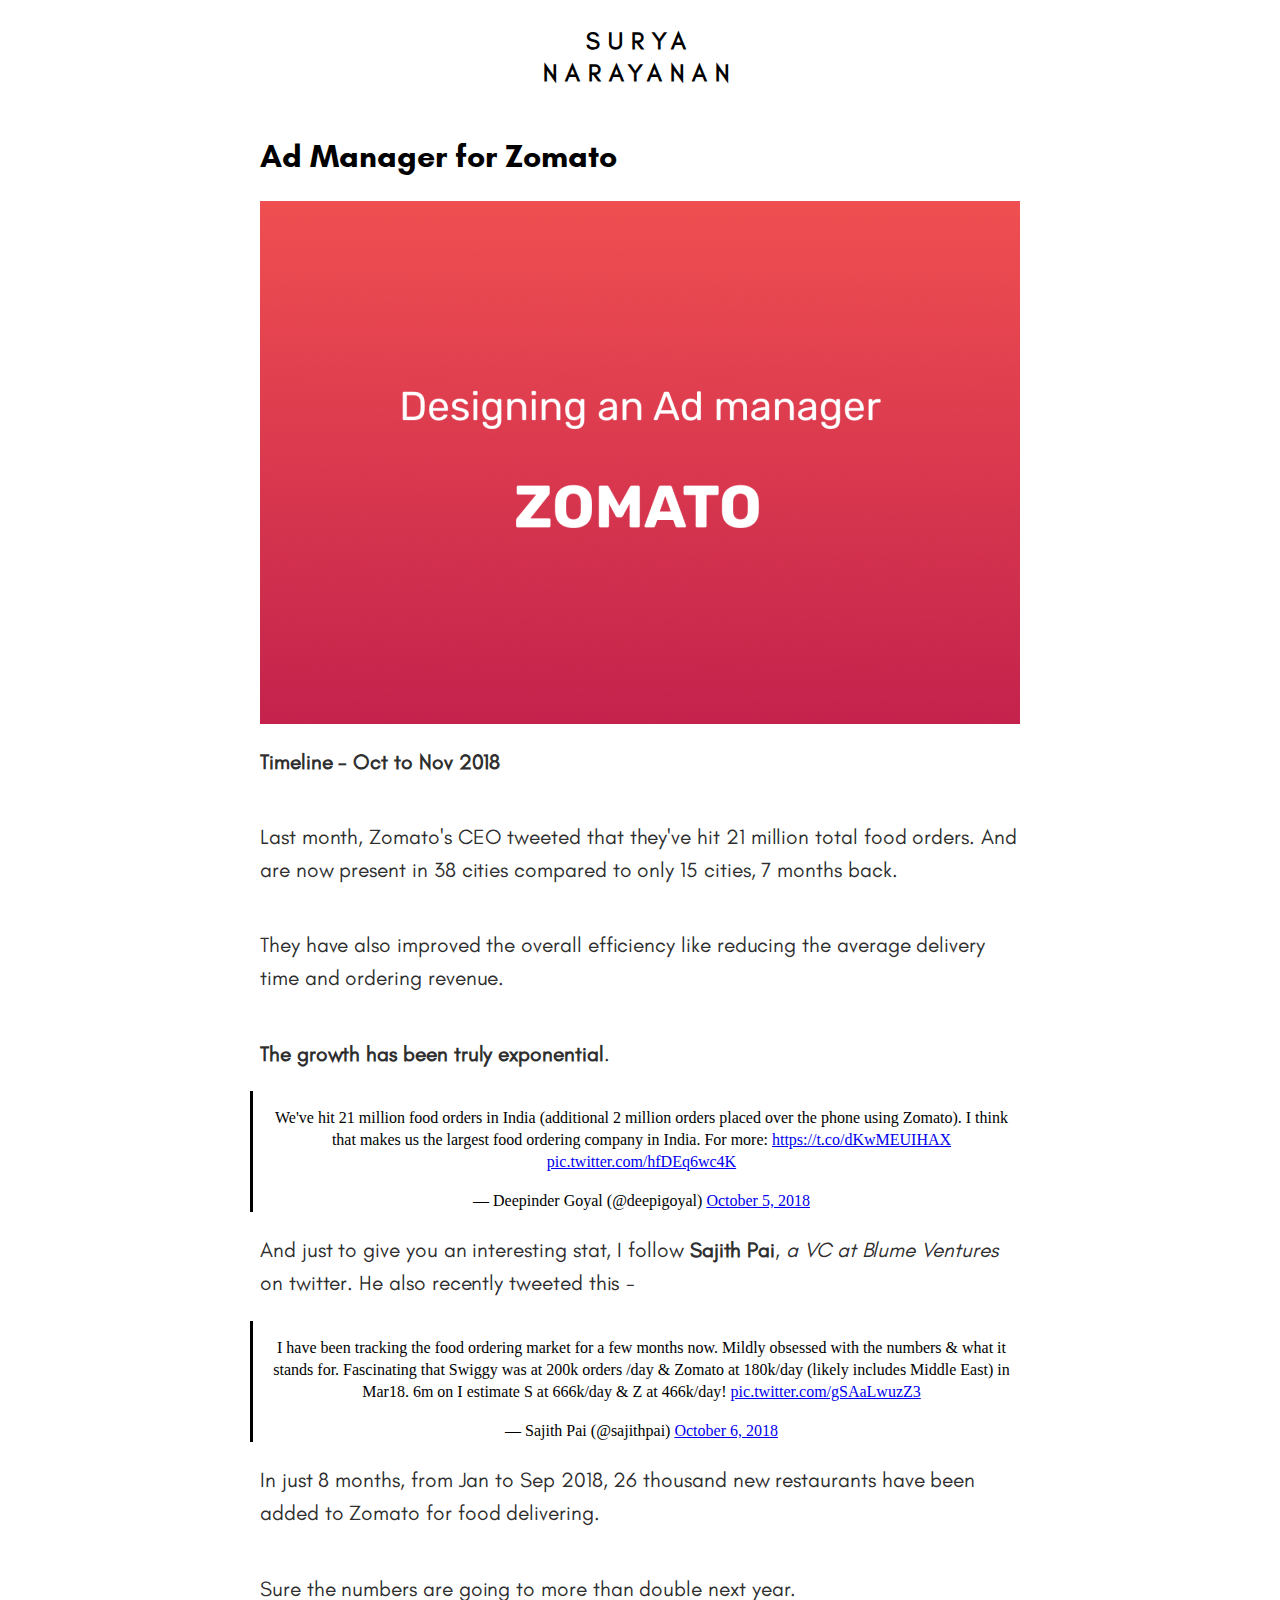
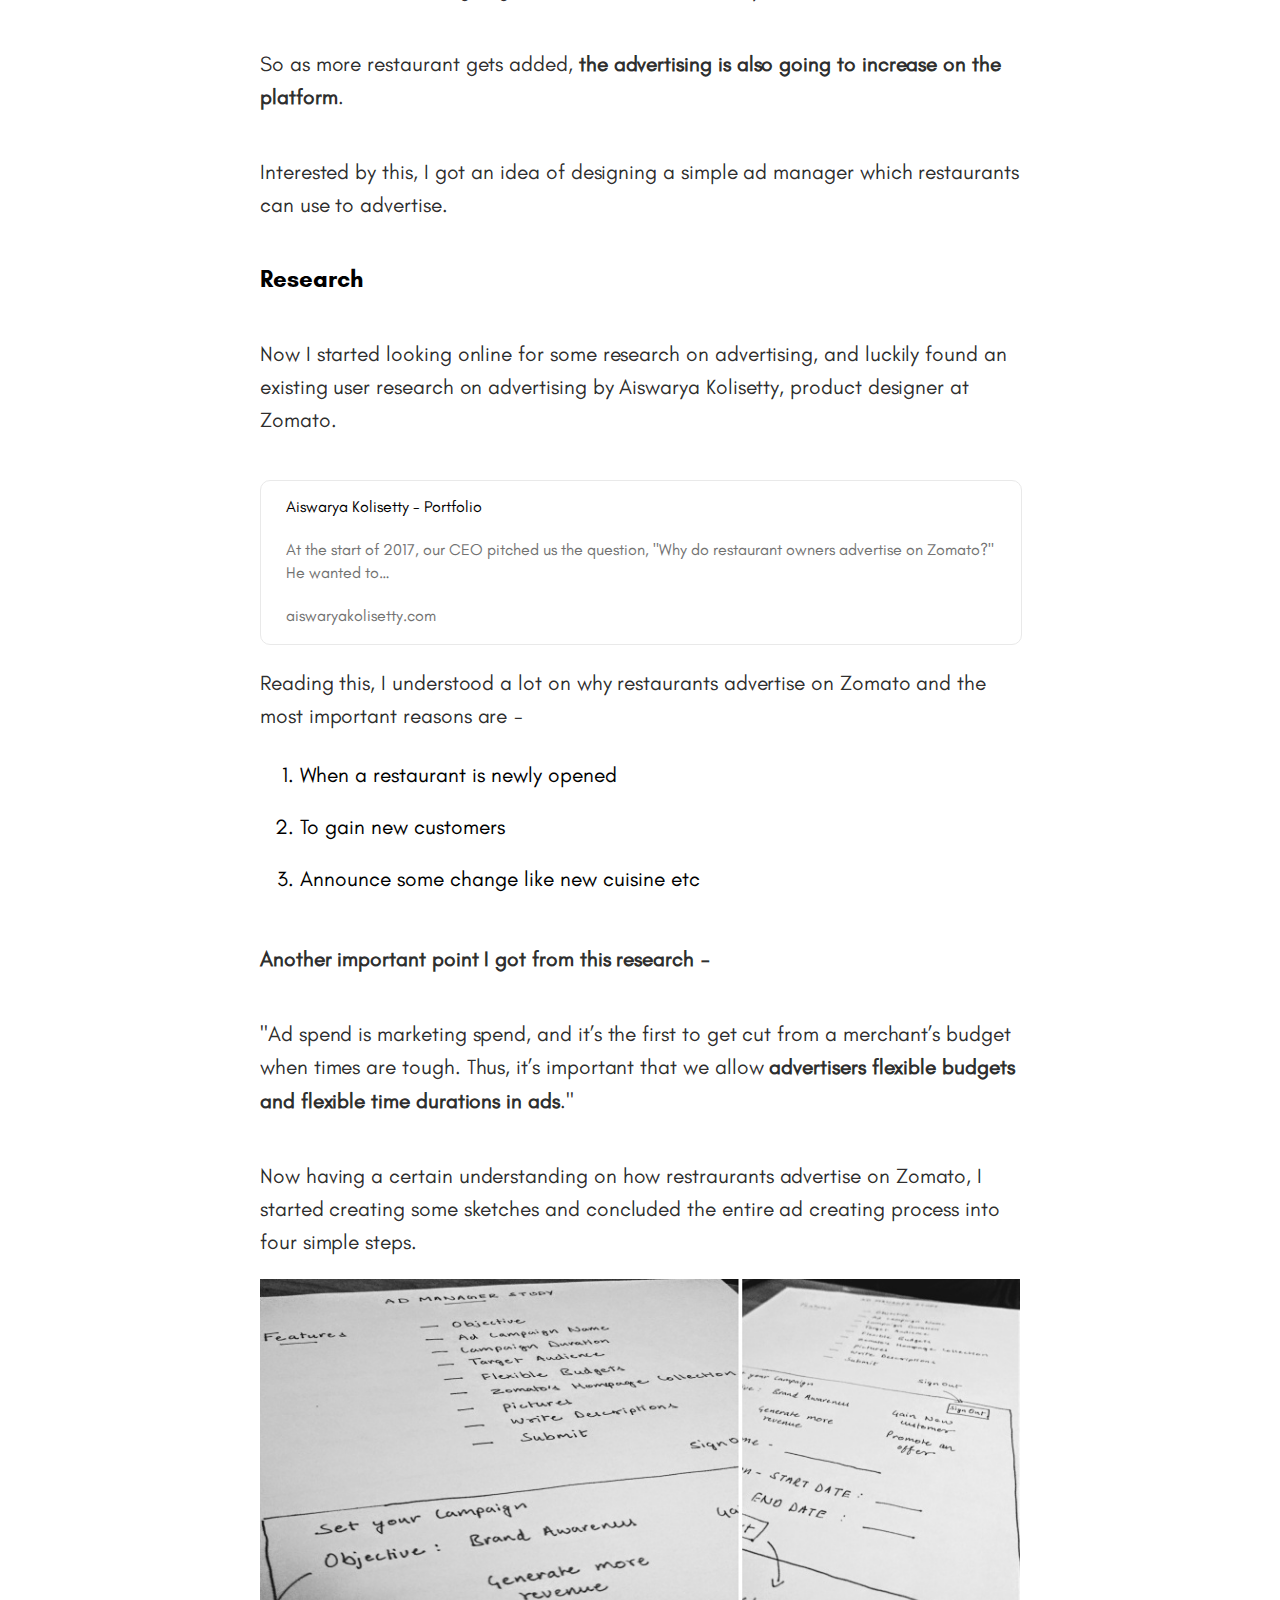
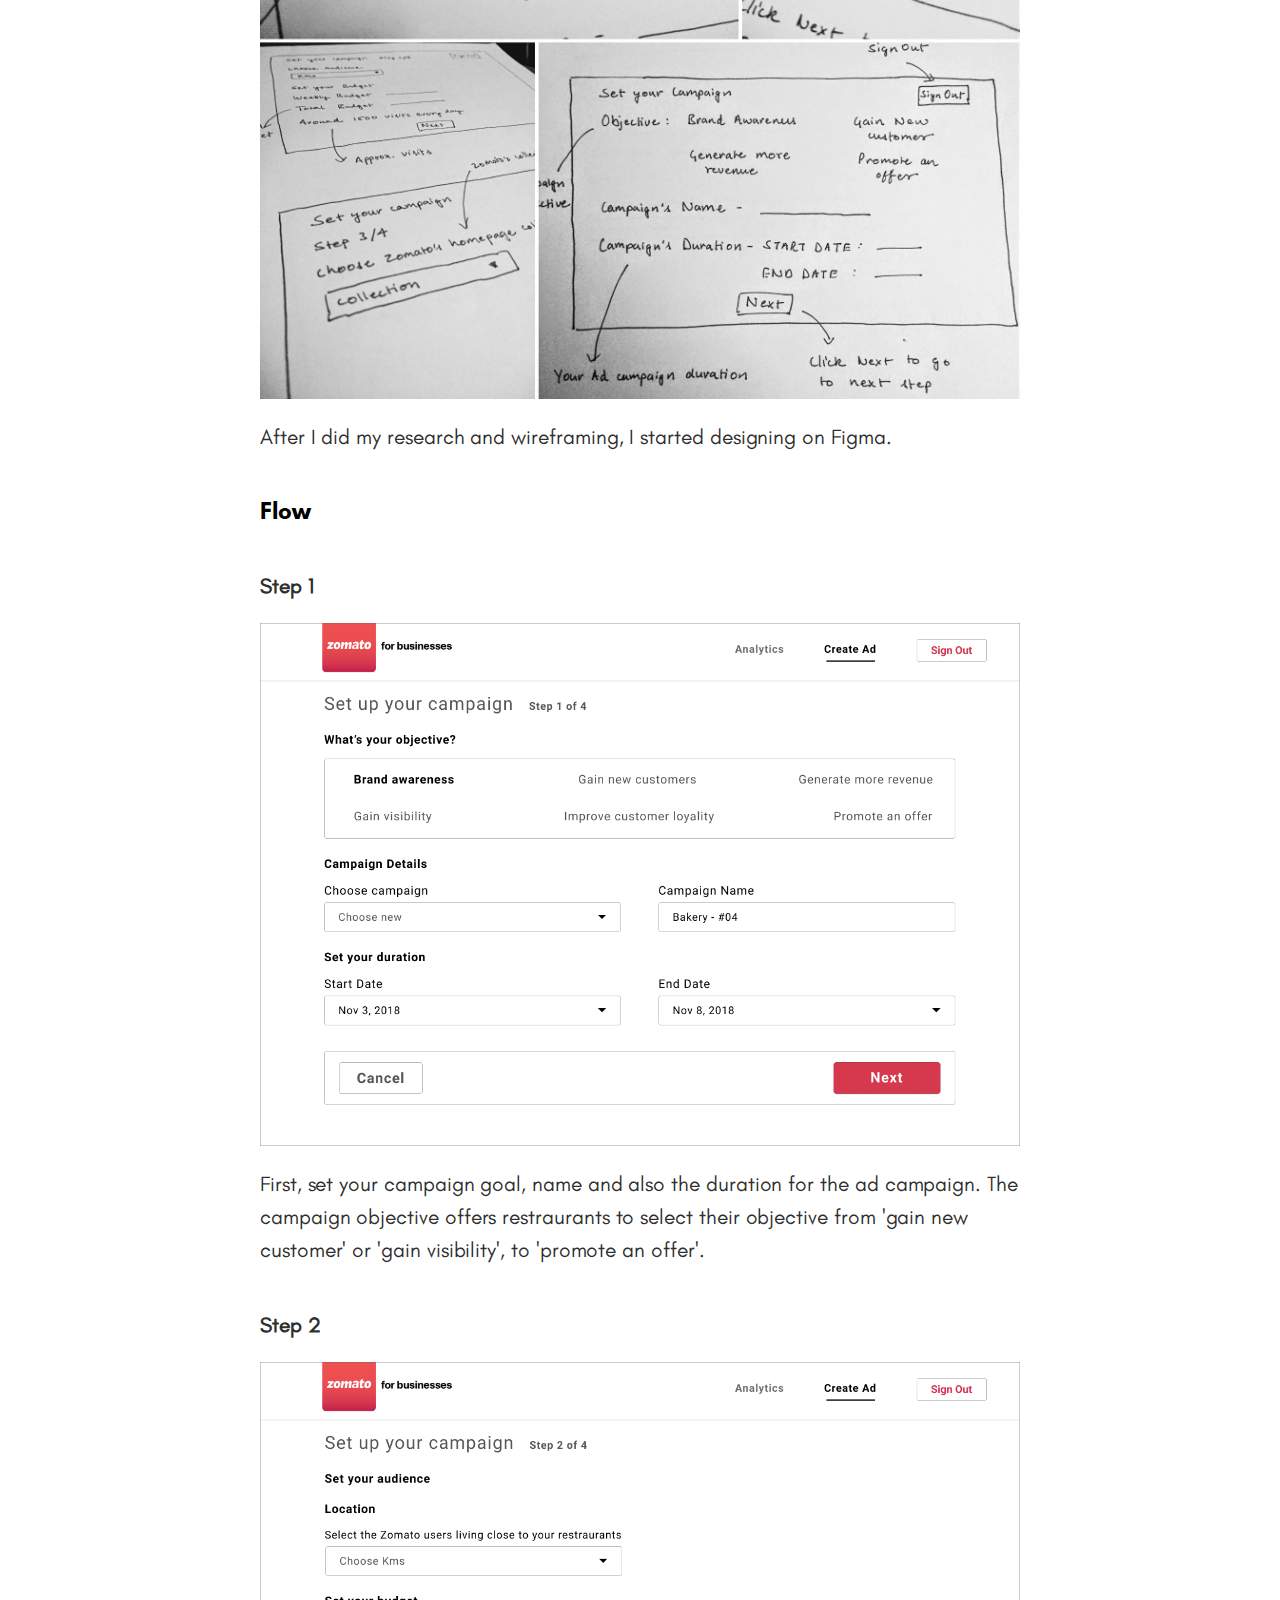
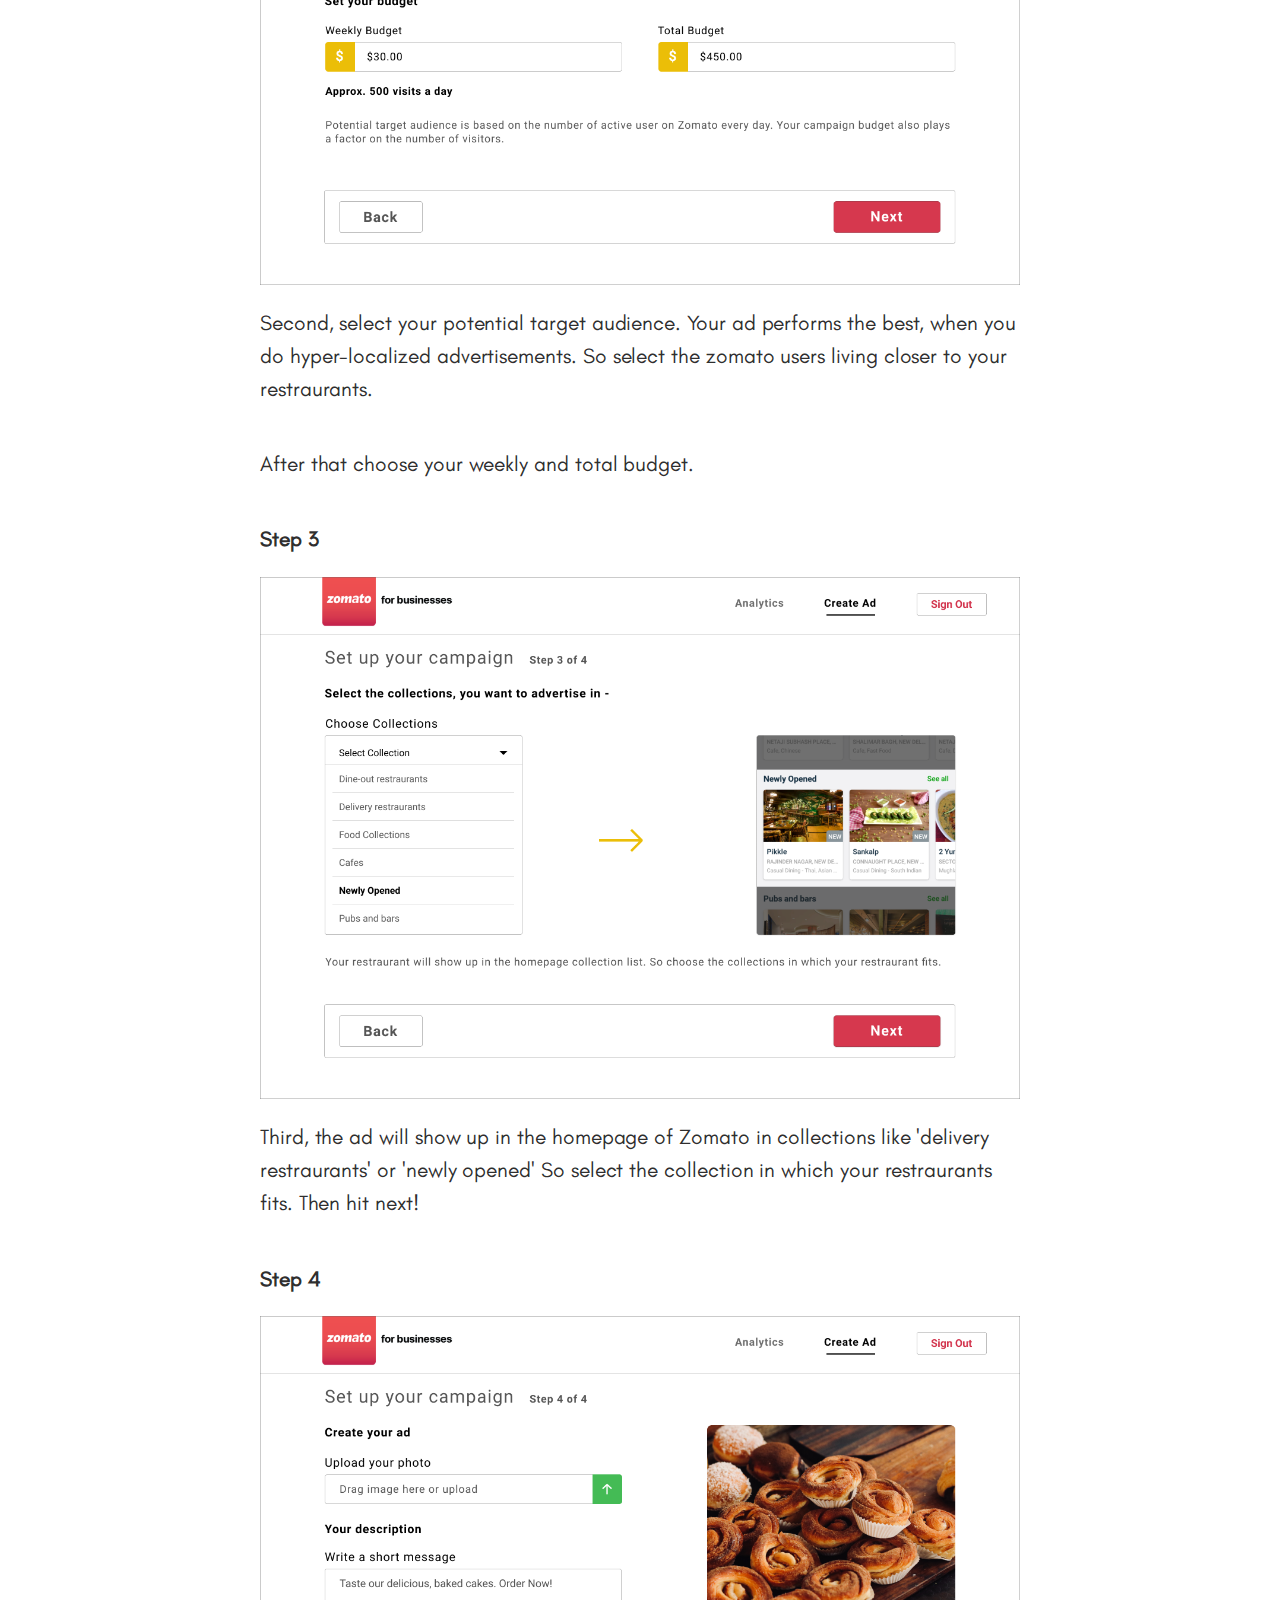
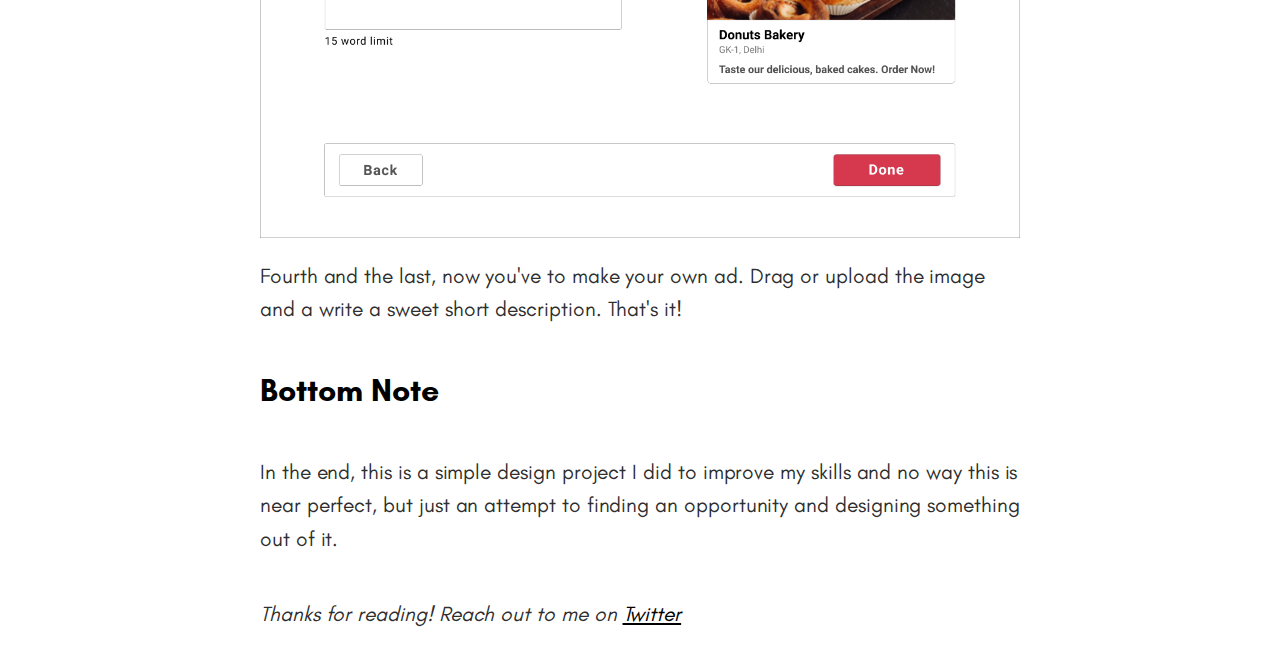
<file: ad-manager.html>
<!DOCTYPE html><html lang="en" class="no-js"><head> <meta charset="utf-8"> <meta name="viewport" content="width=device-width, initial-scale=1.0"> <meta name="author" content="Surya Narayanan"> <meta name="description" content="Hi, I'm Surya and I like making great product experiences."> <title>Surya Narayanan</title> <link rel="icon" type="image/png" href="images/favicon.png"><link rel="stylesheet" href="css/basic.css"> <link rel="stylesheet" href="css/zoom.css"> <meta property="og:site_name" content="Surya Narayanan"/> <meta property="og:title" content="Surya Narayanan"/> <meta property="og:url" content="https://snarayanan.me/"/> <meta property="og:type" content="website"/> <meta itemprop="name" content="Surya Narayanan"/> <meta itemprop="url" content="https://snarayanan.me/"/> <meta name="twitter:title" content="Surya Narayanan"/> <meta name="twitter:url" content="https://snarayanan.me/"/> <meta name="twitter:card" content="summary"/></head><body> <div class="container"> <header class="animated fadeIn"> <div class="name-style"> <a href="https://snarayanan.me/"><p>Surya<br>Narayanan</p></a> </div></header> </div><article><h1>Ad Manager for Zomato</h1><img src="images/img-2.png" class="zomato-img"><p><strong>Timeline - Oct to Nov 2018</strong><p>Last month, Zomato's CEO tweeted that they've hit 21 million total food orders. And are now present in 38 cities compared to only 15 cities, 7 months back.</p><p>They have also improved the overall efficiency like reducing the average delivery time and ordering revenue.</p><p><strong>The growth has been truly exponential</strong>.</p><blockquote class="twitter-tweet" data-lang="en" align="center"><p lang="en" dir="ltr">We&#39;ve hit 21 million food orders in India (additional 2 million orders placed over the phone using Zomato). I think that makes us the largest food ordering company in India. For more: <a href="https://t.co/dKwMEUIHAX">https://t.co/dKwMEUIHAX</a> <a href="https://t.co/hfDEq6wc4K">pic.twitter.com/hfDEq6wc4K</a></p>&mdash; Deepinder Goyal (@deepigoyal) <a href="https://twitter.com/deepigoyal/status/1048165812182376448?ref_src=twsrc%5Etfw">October 5, 2018</a></blockquote><script async src="https://platform.twitter.com/widgets.js" charset="utf-8"></script><p>And just to give you an interesting stat, I follow <b>Sajith Pai</b>, <i>a VC at Blume Ventures</i> on twitter. He also recently tweeted this  -</p><blockquote class="twitter-tweet" data-lang="en" align="center"><p lang="en" dir="ltr">I have been tracking the food ordering market for a few months now. Mildly obsessed with the numbers &amp; what it stands for. Fascinating that Swiggy was at 200k orders /day &amp; Zomato at 180k/day (likely includes Middle East) in Mar18. 6m on I estimate S at 666k/day &amp; Z at 466k/day! <a href="https://t.co/gSAaLwuzZ3">pic.twitter.com/gSAaLwuzZ3</a></p>&mdash; Sajith Pai (@sajithpai) <a href="https://twitter.com/sajithpai/status/1048590099557076992?ref_src=twsrc%5Etfw">October 6, 2018</a></blockquote><script async src="https://platform.twitter.com/widgets.js" charset="utf-8"></script><p>In just 8 months, from Jan to Sep 2018, 26 thousand new restaurants have been added to Zomato for food delivering.</p><p>Sure the numbers are going to more than double next year.</p><p>So as more restaurant gets added, <b>the advertising is also going to increase on the platform</b>.</p><p>Interested by this, I got an idea of designing a simple ad manager which restaurants can use to advertise.</p><h2>Research</h2><p>Now I started looking online for some research on advertising, and luckily found an existing user research on advertising by Aiswarya Kolisetty, product designer at Zomato.</p><div class="card"> <a href="http://aiswaryakolisetty.com/wads.php" class="link" target="_blank"> <p class="link-title">Aiswarya Kolisetty - Portfolio</p><p class="link-desc">At the start of 2017, our CEO pitched us the question, "Why do restaurant owners advertise on Zomato?" He wanted to…</p><p class="link-desc">aiswaryakolisetty.com</p></a></div><p>Reading this, I understood a lot on why restaurants advertise on Zomato and the most important reasons are  -</p><span class="lists"><ol> <li>When a restaurant is newly opened</li><li>To gain new customers</li><li>Announce some change like new cuisine etc</li></ol></span><p><b>Another important point I got from this research  -</b></p><p>"Ad spend is marketing spend, and it’s the first to get cut from a merchant’s budget when times are tough. Thus, it’s important that we allow <b>advertisers flexible budgets and flexible time durations in ads</b>."</p><p>Now having a certain understanding on how restraurants advertise on Zomato, I started creating some sketches and concluded the entire ad creating process into four simple steps.</p><img src="images/wireframe2.png" data-action="zoom"><p>After I did my research and wireframing, I started designing on Figma.</p><h2>Flow</h2><p><strong>Step 1</strong></p><img src="images/zomato-one.png" class="ad-manager" data-action="zoom"><p>First, set your campaign goal, name and also the duration for the ad campaign. The campaign objective offers restraurants to select their objective from 'gain new customer' or 'gain visibility', to 'promote an offer'.</p><p><strong>Step 2</strong></p><img src="images/zomato-two.png" class="ad-manager" data-action="zoom"><p>Second, select your potential target audience. Your ad performs the best, when you do hyper-localized advertisements. So select the zomato users living closer to your restraurants.</p><p>After that choose your weekly and total budget.</p><p><strong>Step 3</strong></p><img src="images/zomato-three.png" class="ad-manager" data-action="zoom"><p>Third, the ad will show up in the homepage of Zomato in collections like 'delivery restraurants' or 'newly opened' So select the collection in which your restraurants fits. Then hit next!</p><p><strong>Step 4</strong></p><img src="images/zomato-four.png" class="ad-manager" data-action="zoom"><p>Fourth and the last, now you've to make your own ad. Drag or upload the image and a write a sweet short description. That's it!</p><h1>Bottom Note</h1><p>In the end, this is a simple design project I did to improve my skills and no way this is near perfect, but just an attempt to finding an opportunity and designing something out of it.</p><p><i>Thanks for reading! Reach out to me on <a href="https://www.twitter.com/snarayanann" target="_blank" class="link-twitter">Twitter</a></i></p></article><script src="js/zoom-vanilla.min.js"></script></body></html>
</file>
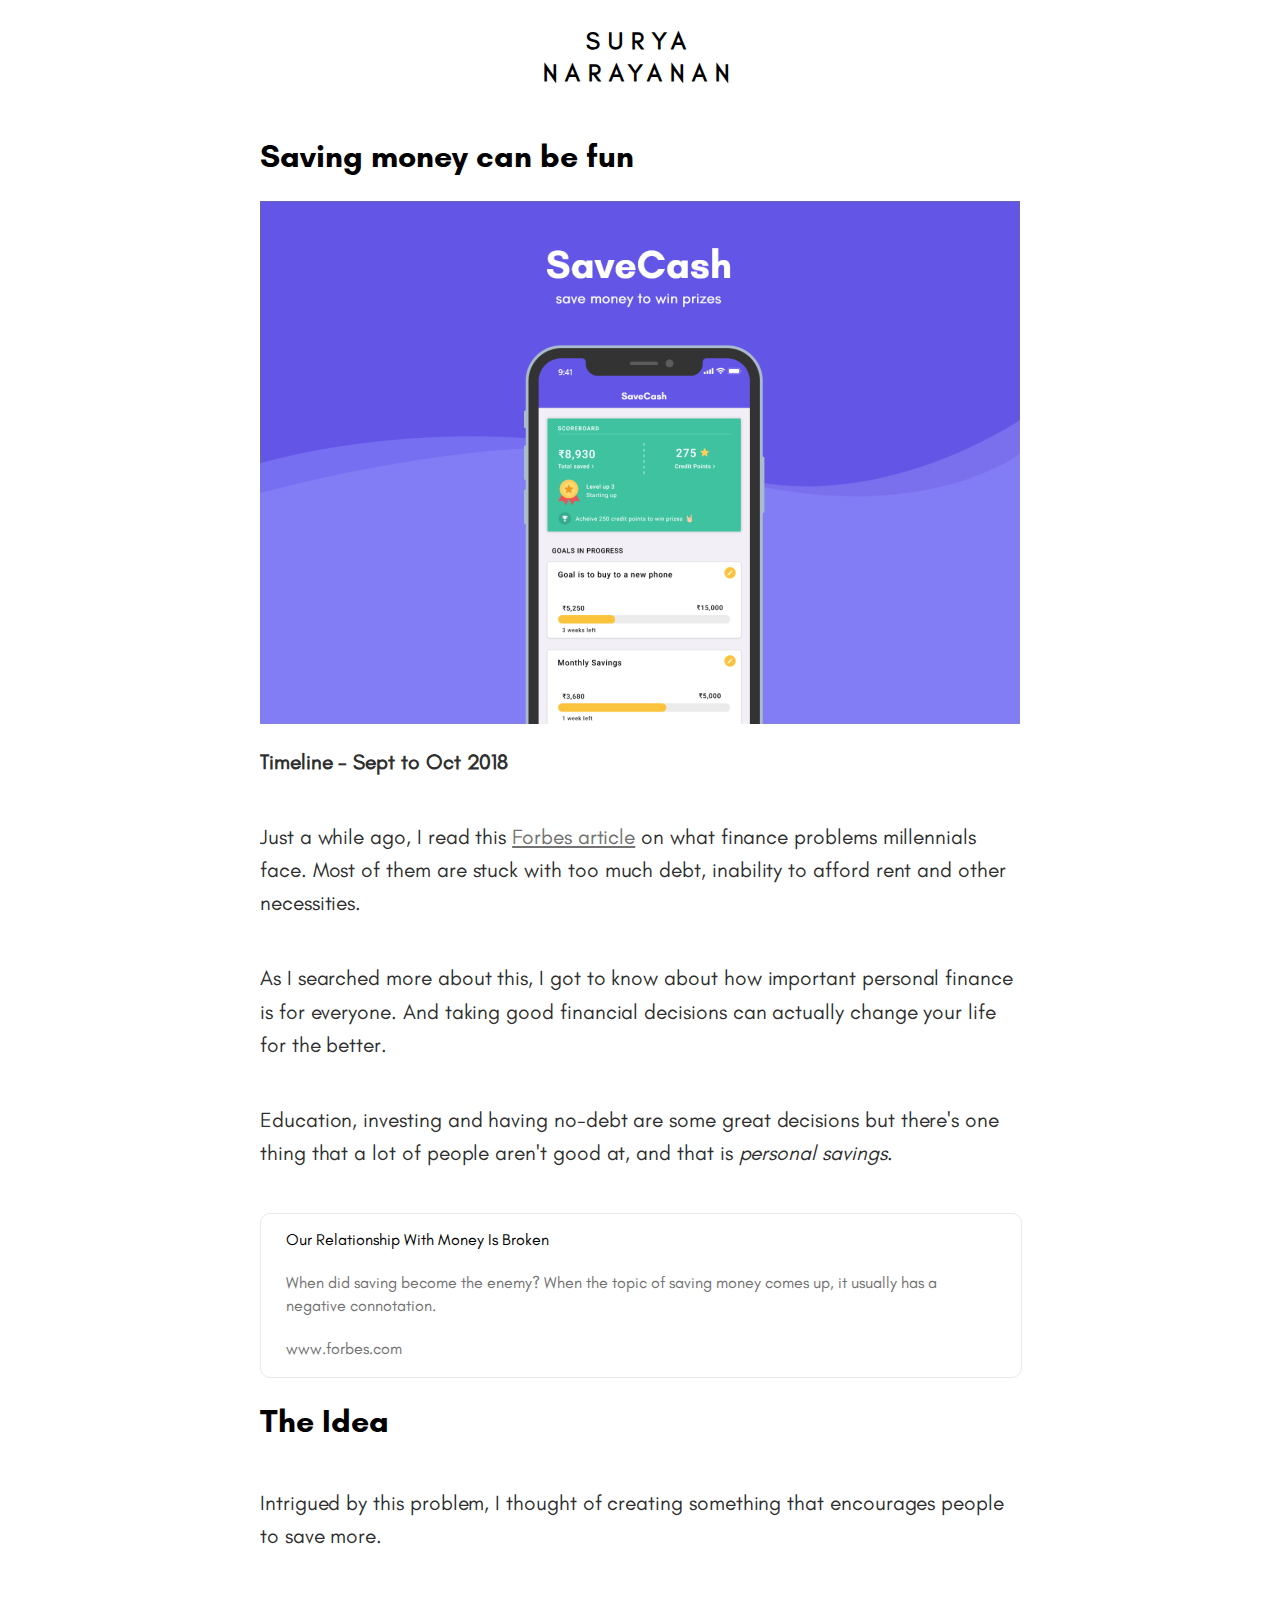
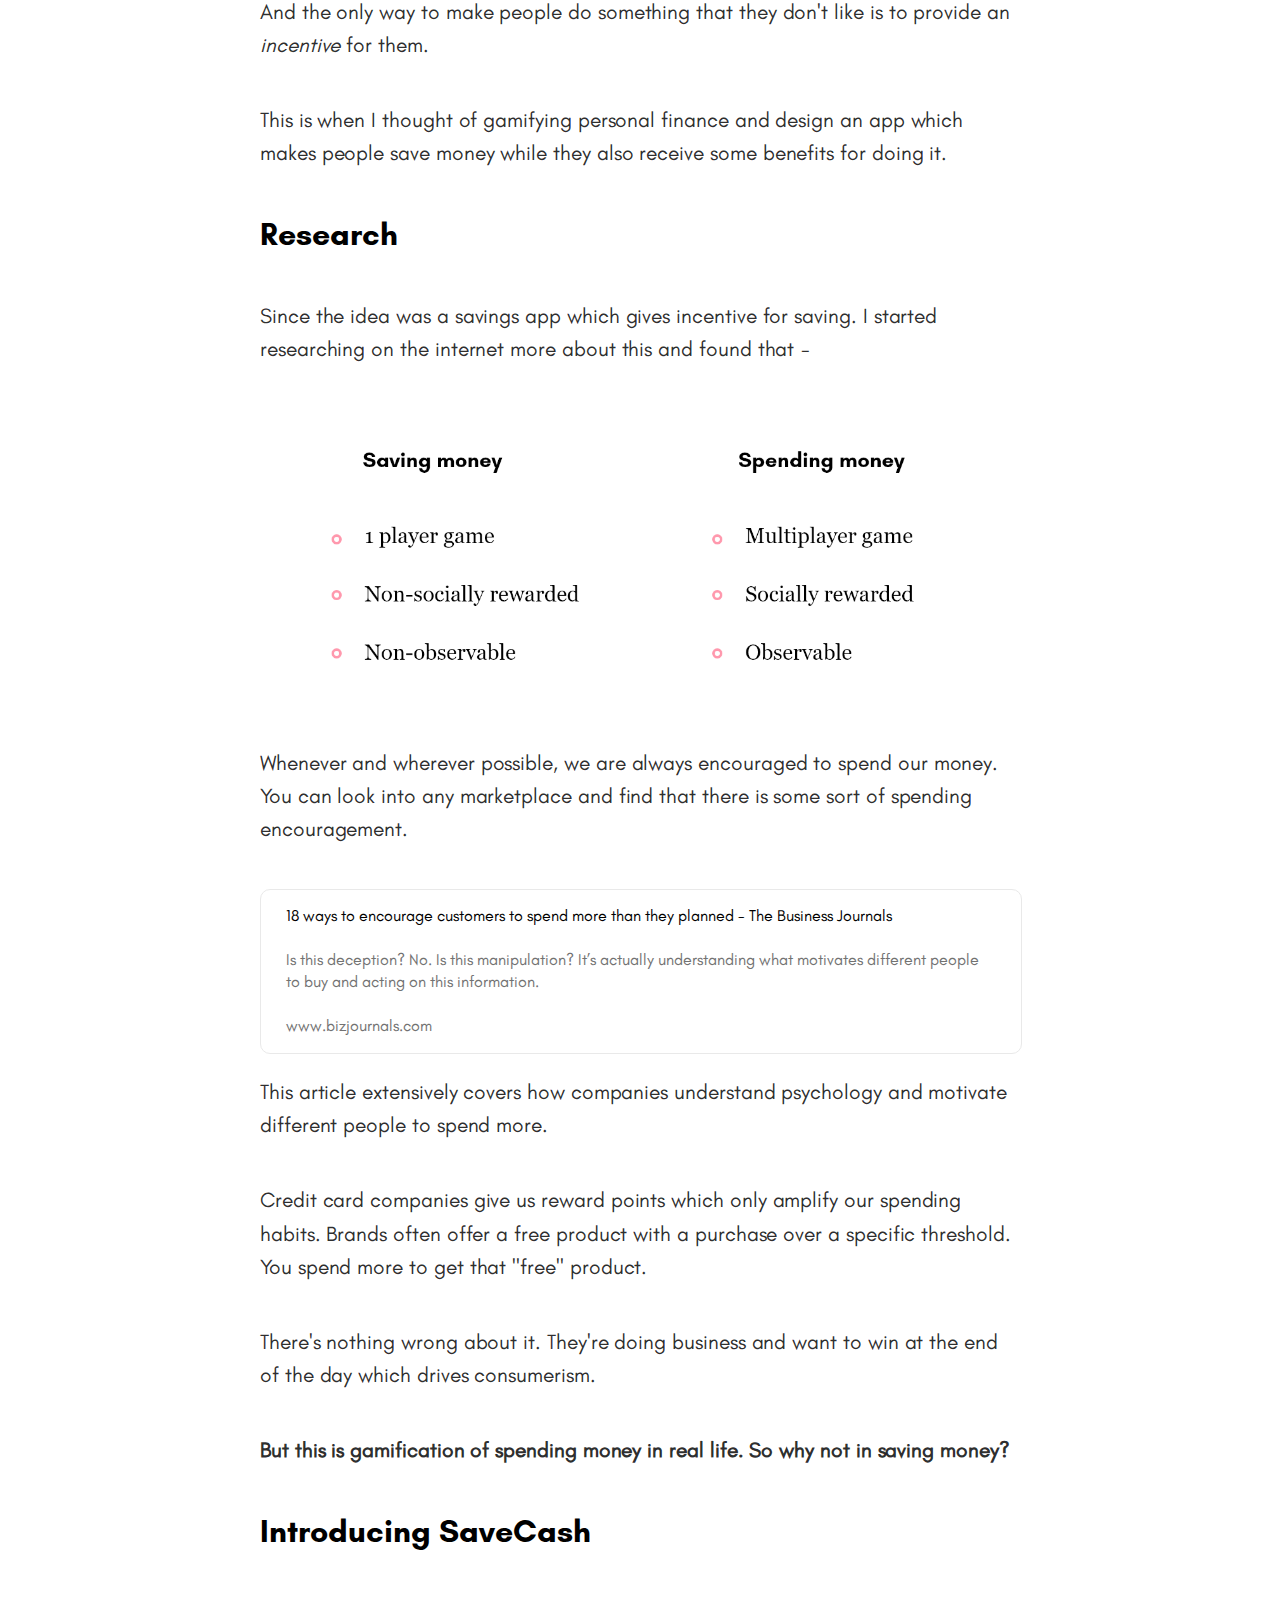
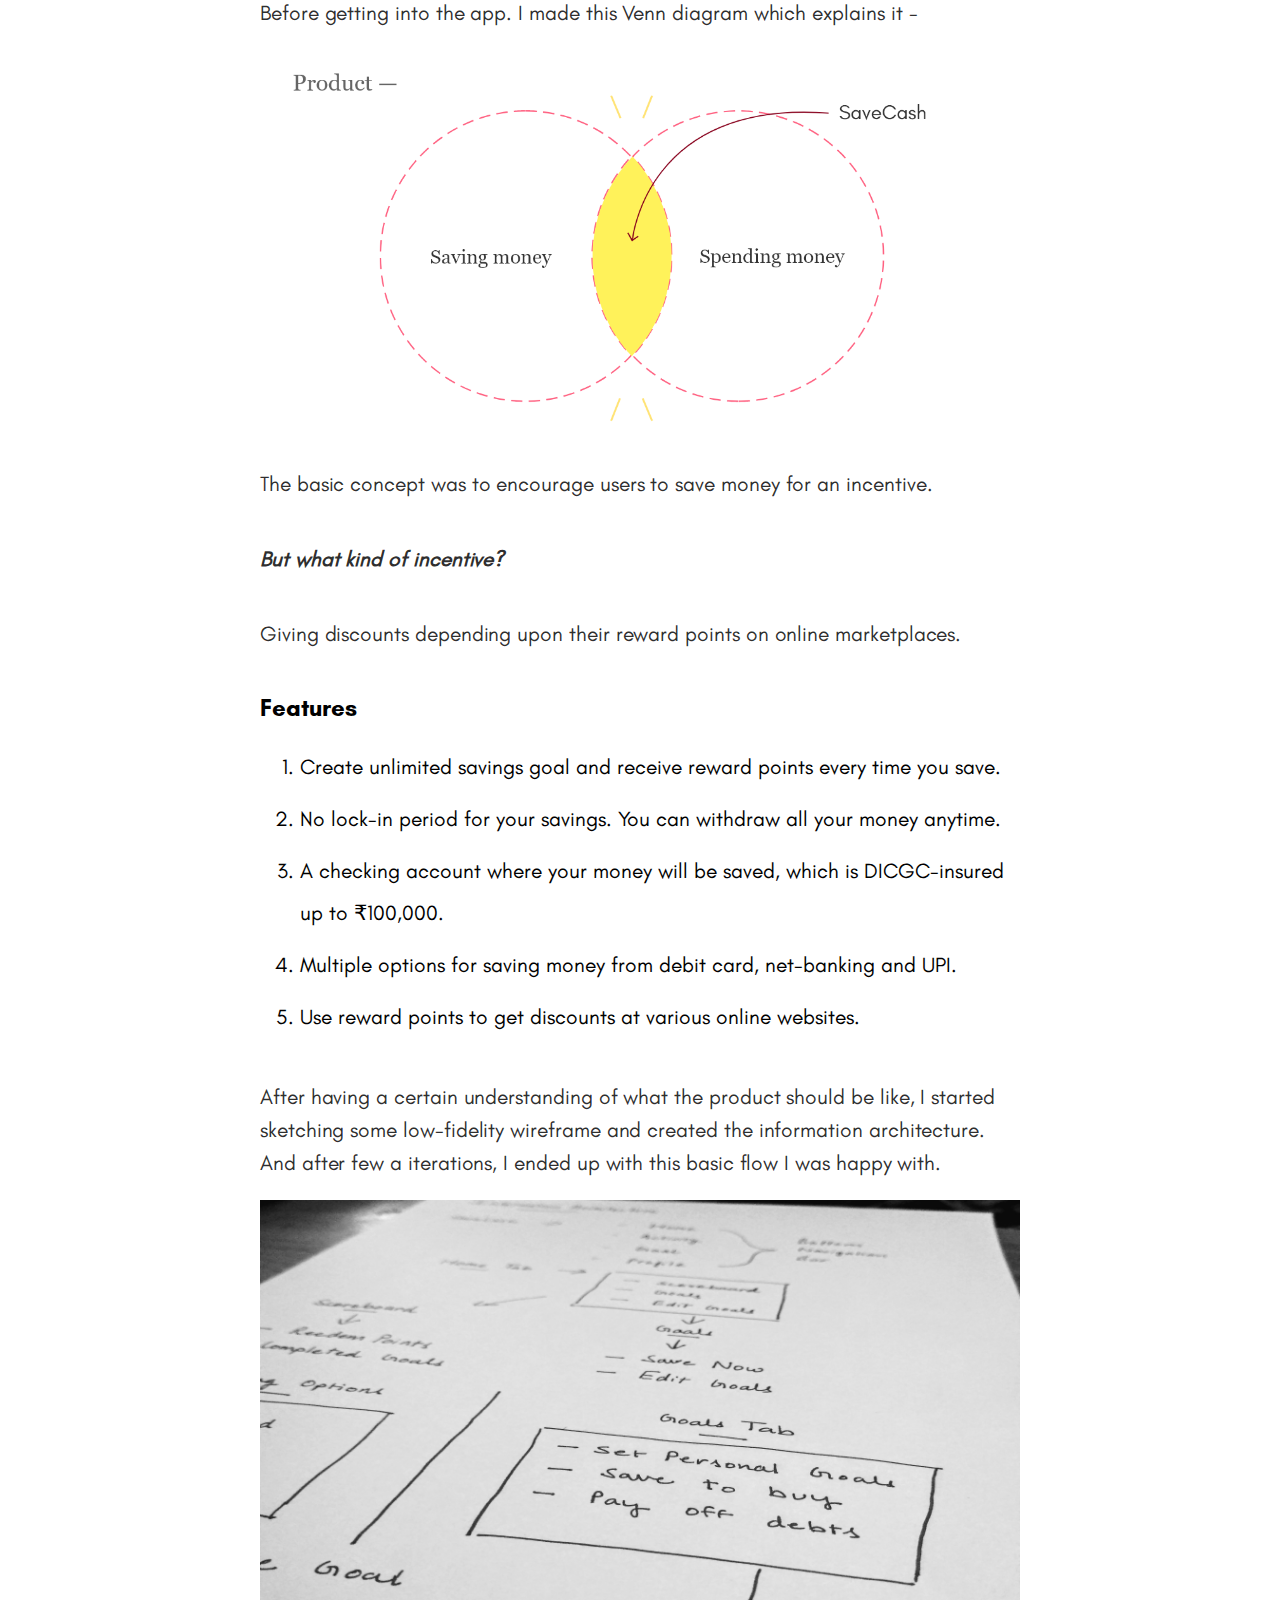
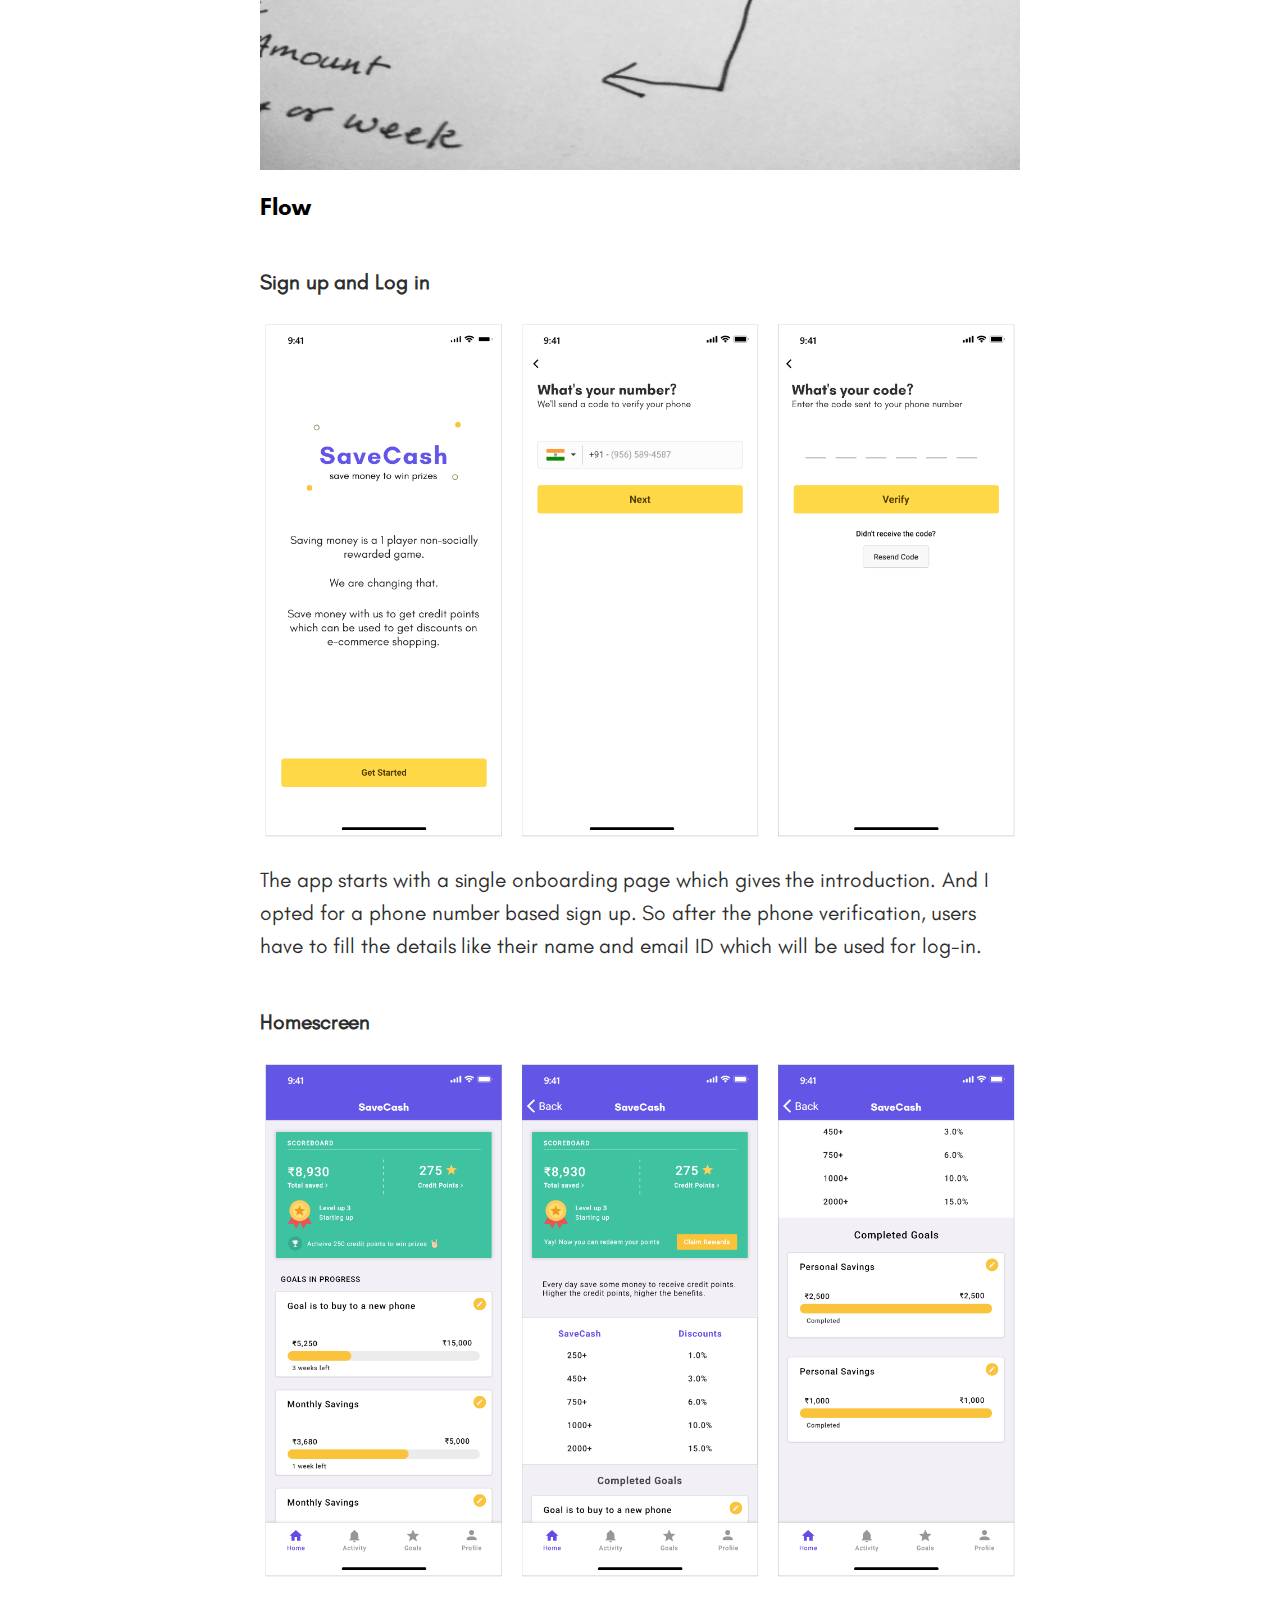
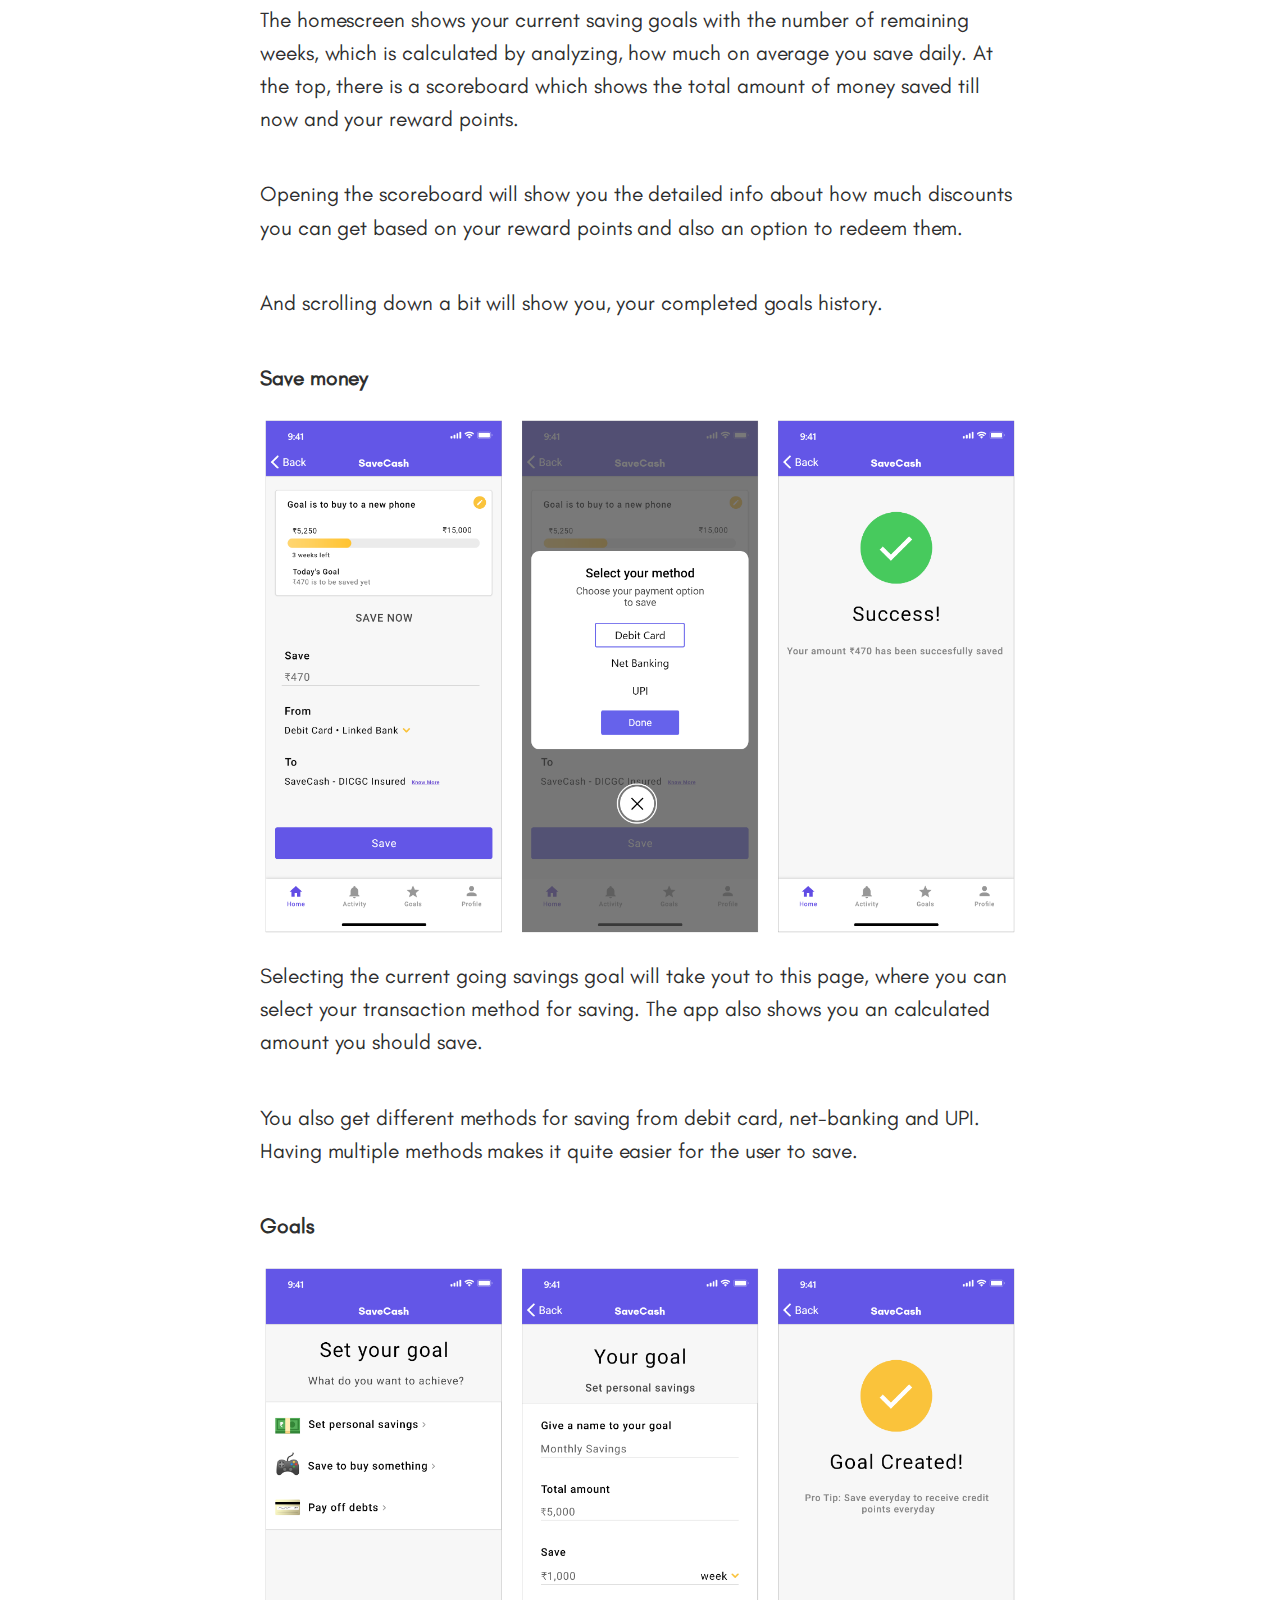
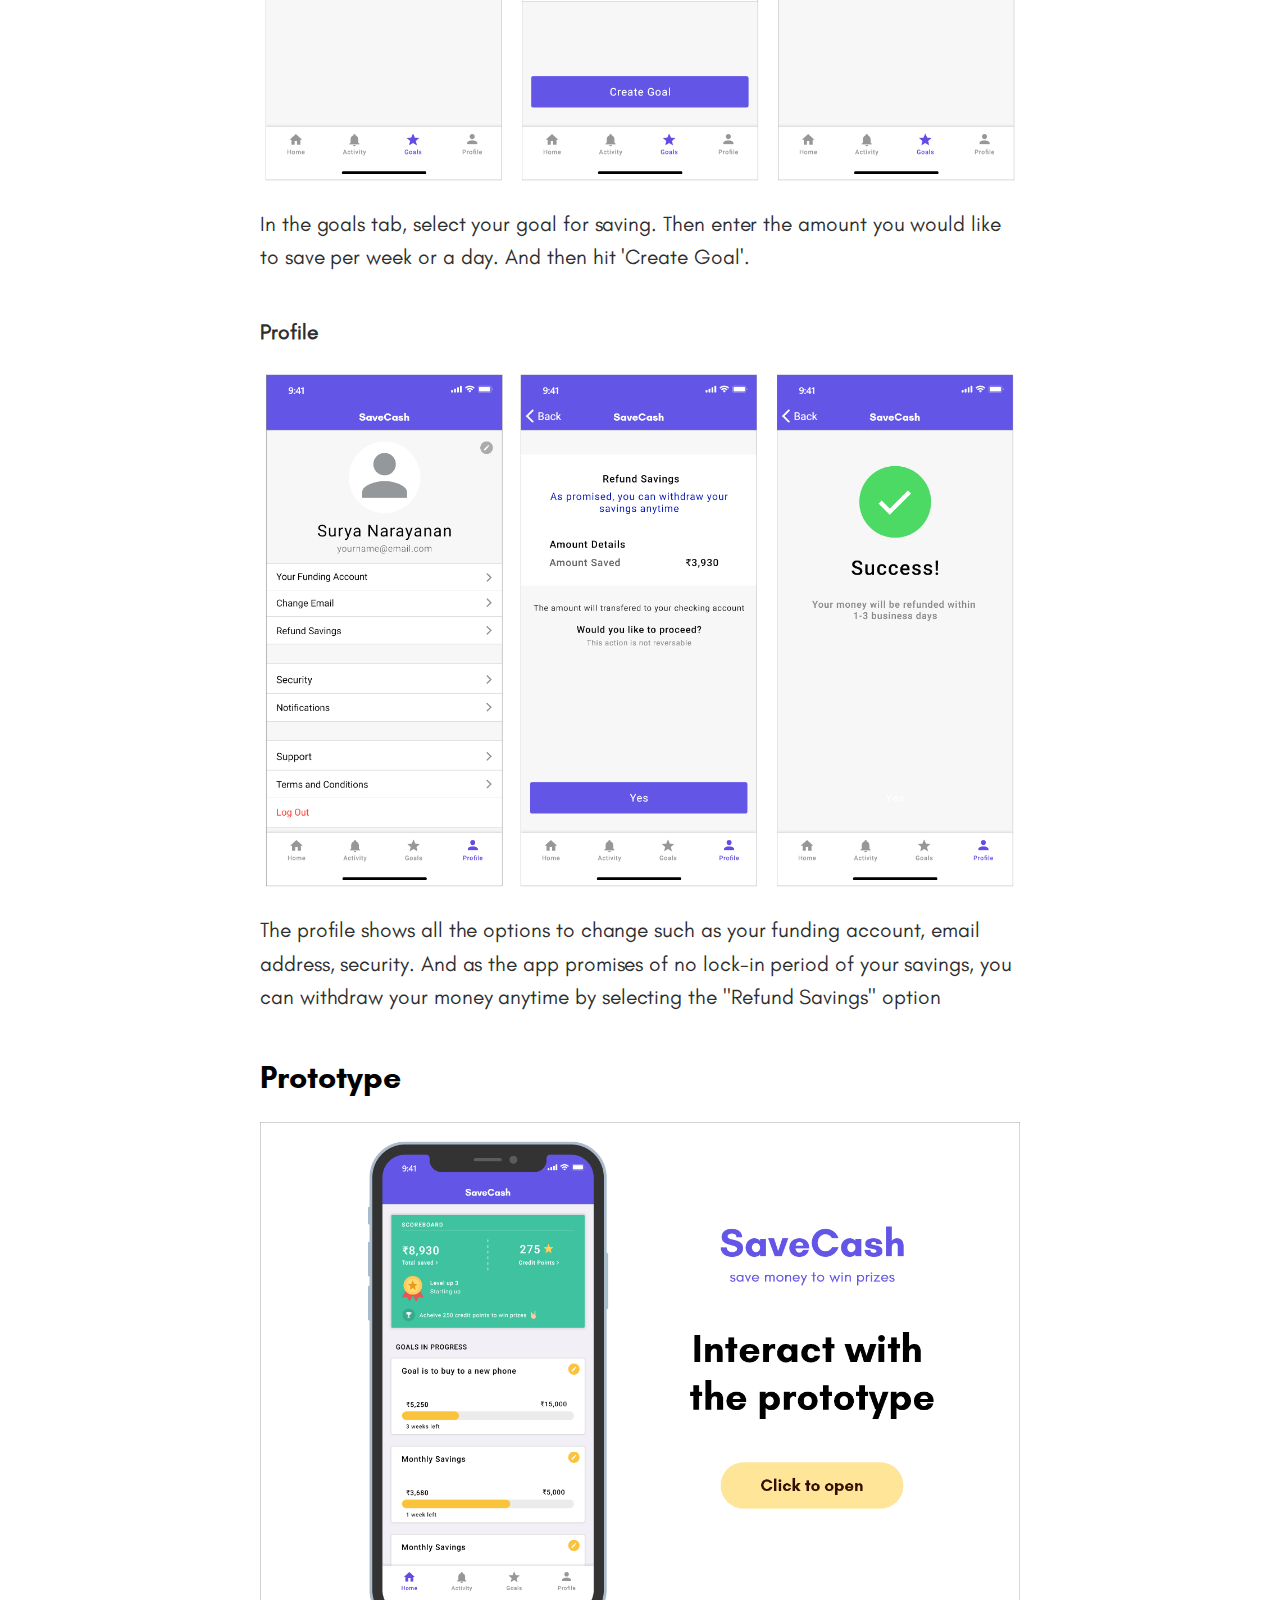
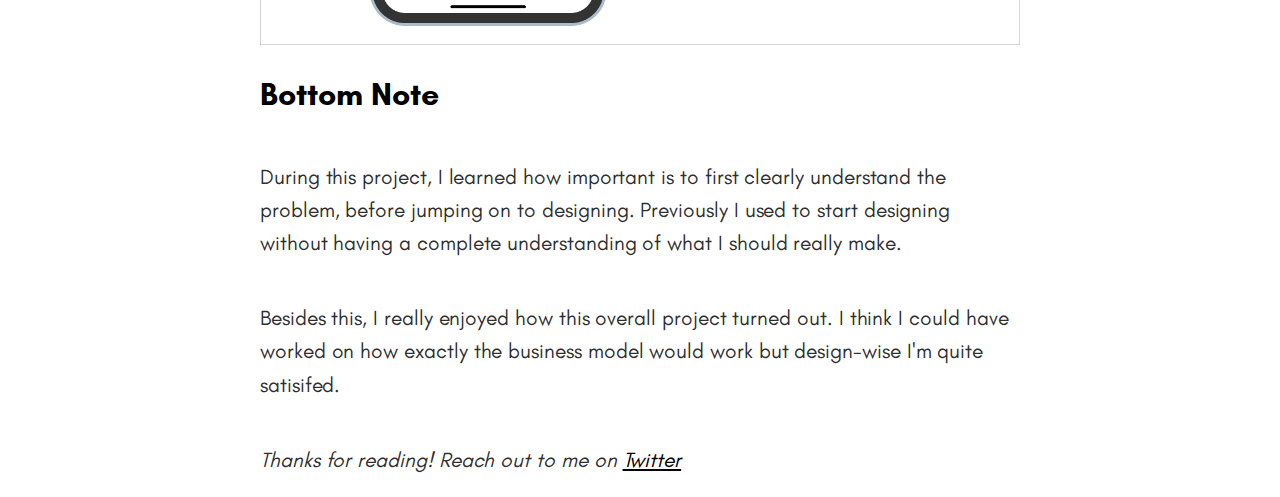
<file: savecash.html>
<!DOCTYPE html><html lang="en" class="no-js"><head> <meta charset="utf-8"> <meta name="viewport" content="width=device-width, initial-scale=1.0"> <meta name="author" content="Surya Narayanan"> <meta name="description" content="Hi, I'm Surya and I like making great product experiences."> <title>Surya Narayanan</title> <link rel="icon" type="image/png" href="images/favicon.png"><link rel="stylesheet" href="css/basic.css"> <link rel="stylesheet" href="css/zoom.css"> <meta property="og:site_name" content="Surya Narayanan"/> <meta property="og:title" content="Surya Narayanan"/> <meta property="og:url" content="https://snarayanan.me/"/> <meta property="og:type" content="website"/> <meta itemprop="name" content="Surya Narayanan"/> <meta itemprop="url" content="https://snarayanan.me/"/> <meta name="twitter:title" content="Surya Narayanan"/> <meta name="twitter:url" content="https://snarayanan.me/"/> <meta name="twitter:card" content="summary"/></head><body> <div class="container"> <header class="animated fadeIn"> <div class="name-style"> <a href="https://snarayanan.me/"><p>Surya<br>Narayanan</p></a> </div></header> </div><article><h1>Saving money can be fun</h1><img src="images/img.png" class="savecash-img"><p><strong>Timeline - Sept to Oct 2018</strong></p><p>Just a while ago, I read this <a href="https://www.forbes.com/sites/andrewjosuweit/2017/06/08/3-money-issues-millennials-stress-about-the-most/#61f412d02c2b" class="link-desc" target="_blank">Forbes article</a> on what finance problems millennials face. Most of them are stuck with too much debt, inability to afford rent and other necessities.</p><p>As I searched more about this, I got to know about how important personal finance is for everyone. And taking good financial decisions can actually change your life for the better.</p><p>Education, investing and having no-debt are some great decisions but there's one thing that a lot of people aren't good at, and that is <i>personal savings</i>.</p><div class="card"> <a href="https://www.forbes.com/sites/camilomaldonado/2018/06/28/our-relationship-with-money-is-broken/#65341510c60e" class="link" target="_blank"> <p class="link-title">Our Relationship With Money Is Broken</p><p class="link-desc">When did saving become the enemy? When the topic of saving money comes up, it usually has a negative connotation.</p><p class="link-desc">www.forbes.com</p></a></div><h1>The Idea</h1><p>Intrigued by this problem, I thought of creating something that encourages people to save more.</p><p>And the only way to make people do something that they don't like is to provide an <i>incentive</i> for them.</p><p>This is when I thought of gamifying personal finance and design an app which makes people save money while they also receive some benefits for doing it.</p><h1>Research</h1><P>Since the idea was a savings app which gives incentive for saving. I started researching on the internet more about this and found that  -</P><img src="images/difference-graphic.png" data-action="zoom"><p>Whenever and wherever possible, we are always encouraged to spend our money. You can look into any marketplace and find that there is some sort of spending encouragement.</p><div class="card"> <a href="https://www.bizjournals.com/bizjournals/how-to/marketing/2017/10/18-ways-to-encourage-customers-to-spend-more-than.html" class="link" target="_blank"> <p class="link-title">18 ways to encourage customers to spend more than they planned - The Business Journals</p><p class="link-desc">Is this deception? No. Is this manipulation? It’s actually understanding what motivates different people to buy and acting on this information.</p><p class="link-desc">www.bizjournals.com</p></a></div><p>This article extensively covers how companies understand psychology and motivate different people to spend more.</p><p>Credit card companies give us reward points which only amplify our spending habits. Brands often offer a free product with a purchase over a specific threshold. You spend more to get that "free" product.</p><p>There's nothing wrong about it. They're doing business and want to win at the end of the day which drives consumerism.</p><p><strong>But this is gamification of spending money in real life. So why not in saving money?</strong></p><h1>Introducing SaveCash</h1><p>Before getting into the app. I made this Venn diagram which explains it  -</p><img src="images/venn-graphic.png" data-action="zoom"><p>The basic concept was to encourage users to save money for an incentive.</p><p><strong><em>But what kind of incentive?</em></strong></p><p>Giving discounts depending upon their reward points on online marketplaces.</p><h2>Features</h2><span class="lists"><ol> <li>Create unlimited savings goal and receive reward points every time you save.</li><li>No lock-in period for your savings. You can withdraw all your money anytime.</li><li>A checking account where your money will be saved, which is DICGC-insured up to ₹100,000.</li><li>Multiple options for saving money from debit card, net-banking and UPI.</li><li>Use reward points to get discounts at various online websites.</li></ol></span><p>After having a certain understanding of what the product should be like, I started sketching some low-fidelity wireframe and created 	the information architecture. And after few a iterations, I ended up with this basic flow I was happy with.</p><img src="images/wireframe1.png" data-action="zoom"><h2>Flow</h2><p><strong>Sign up and Log in</strong></p><img src="images/savecash-one.png" data-action="zoom"><p>The app starts with a single onboarding page which gives the introduction. And I opted for a phone number based sign up. So after the phone verification, users have to fill the details like their name and email ID which will be used for log-in.</p><p><strong>Homescreen</strong></p><img src="images/savecash-two.png" data-action="zoom"><p>The homescreen shows your current saving goals with the number of remaining weeks, which is calculated by analyzing, how much on average you save daily. At the top, there is a scoreboard which shows the total amount of money saved till now and your reward points.</p><p>Opening the scoreboard will show you the detailed info about how much discounts you can get based on your reward points and also an option to redeem them.</p><p>And scrolling down a bit will show you, your completed goals history.</p><p><strong>Save money</strong></p><img src="images/savecash-three.png" data-action="zoom"><p>Selecting the current going savings goal will take yout to this page, where you can select your transaction method for saving. The app also shows you an calculated amount you should save.</p><p>You also get different methods for saving from debit card, net-banking and UPI. Having multiple methods makes it quite easier for the user to save.</p><p><strong>Goals</strong></p><img src="images/savecash-four.png" data-action="zoom"><p>In the goals tab, select your goal for saving. Then enter the amount you would like to save per week or a day. And then hit 'Create Goal'.</p><p><strong>Profile</strong></p><img src="images/savecash-five.png" data-action="zoom"><p>The profile shows all the options to change such as your funding account, email address, security. And as the app promises of no lock-in period of your savings, you can withdraw your money anytime by selecting the "Refund Savings" option</p><h1>Prototype</h1><a href="https://invis.io/6YPE28VMRGP" target="_blank"><img src="images/prototype.png"></a><h1>Bottom Note</h1><p>During this project, I learned how important is to first clearly understand the problem, before jumping on to designing. Previously I used to start designing without having a complete understanding of what I should really make.</p><p>Besides this, I really enjoyed how this overall project turned out. I think I could have worked on how exactly the business model would work but design-wise I'm quite satisifed.</p><p><i>Thanks for reading! Reach out to me on <a href="https://www.twitter.com/snarayanann" target="_blank" class="link-twitter">Twitter</a></i></p></article><script src="js/zoom-vanilla.min.js"></script></body></html>
</file>
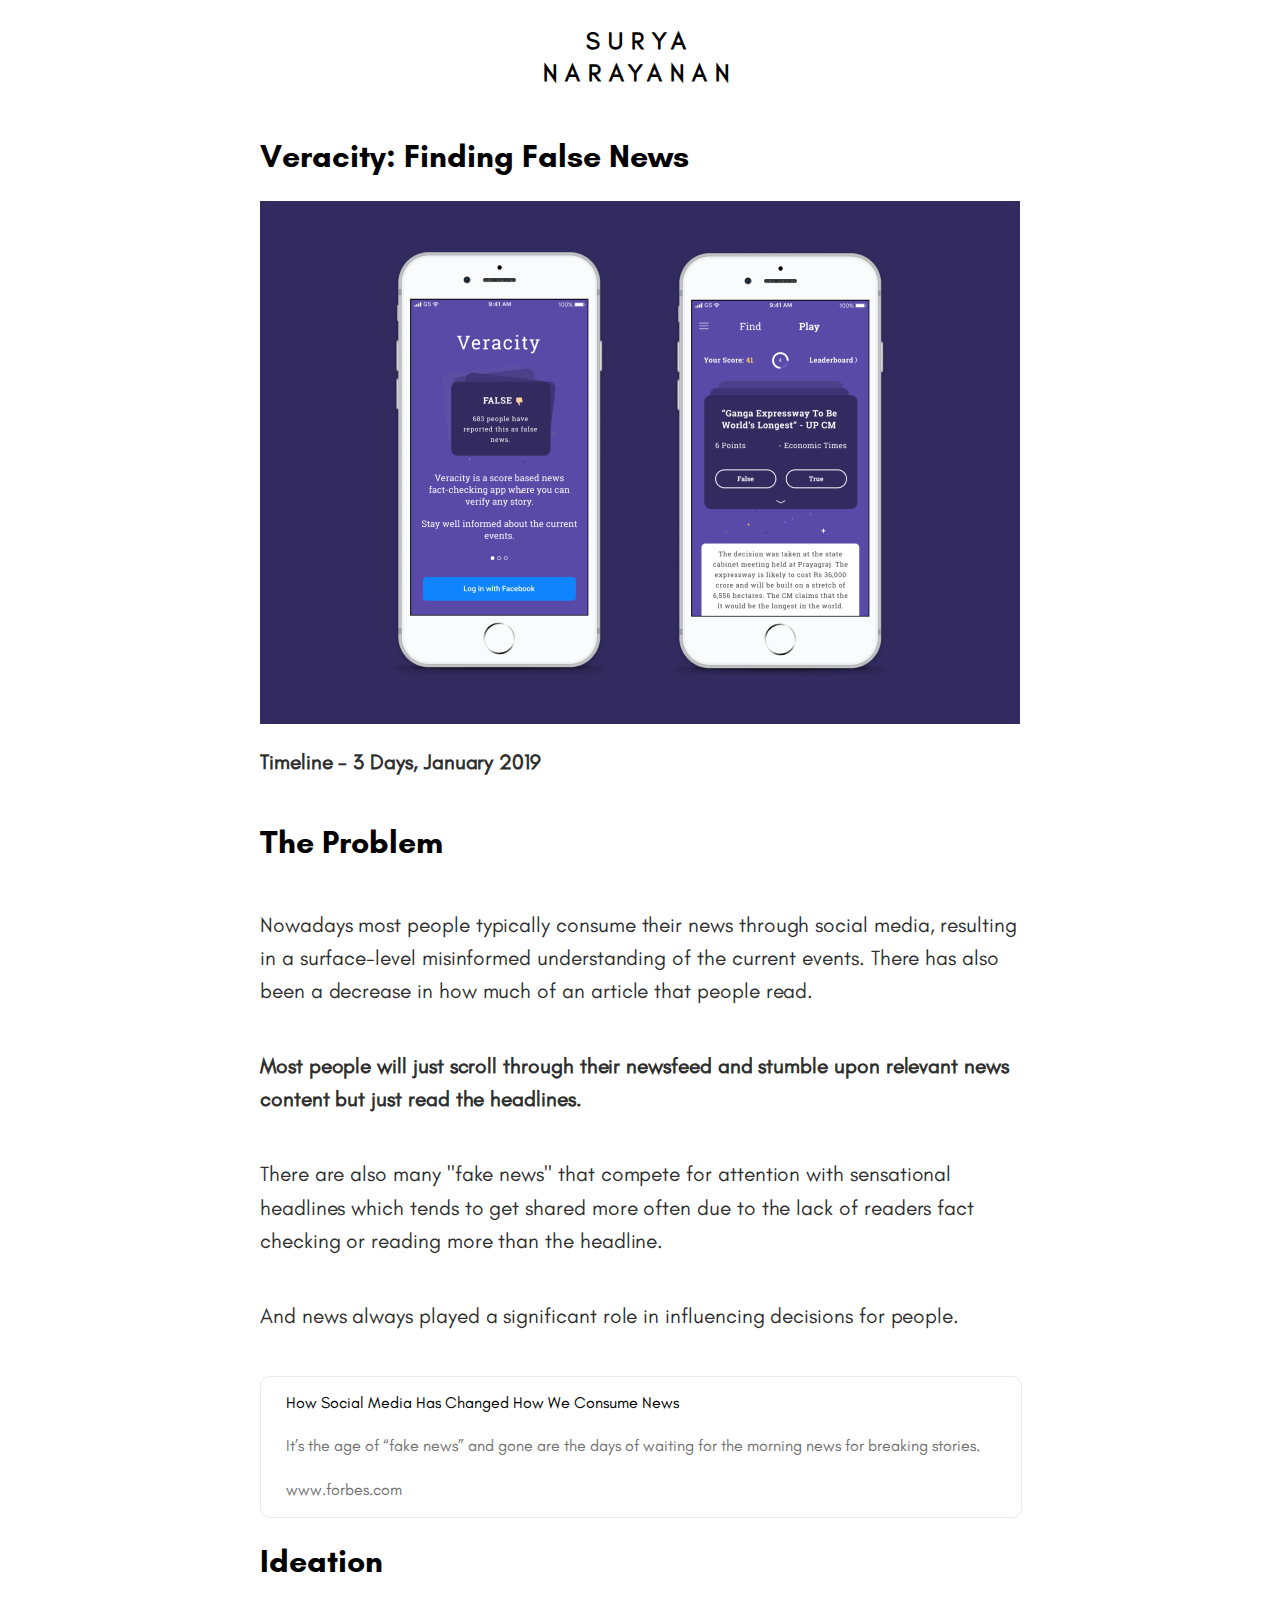
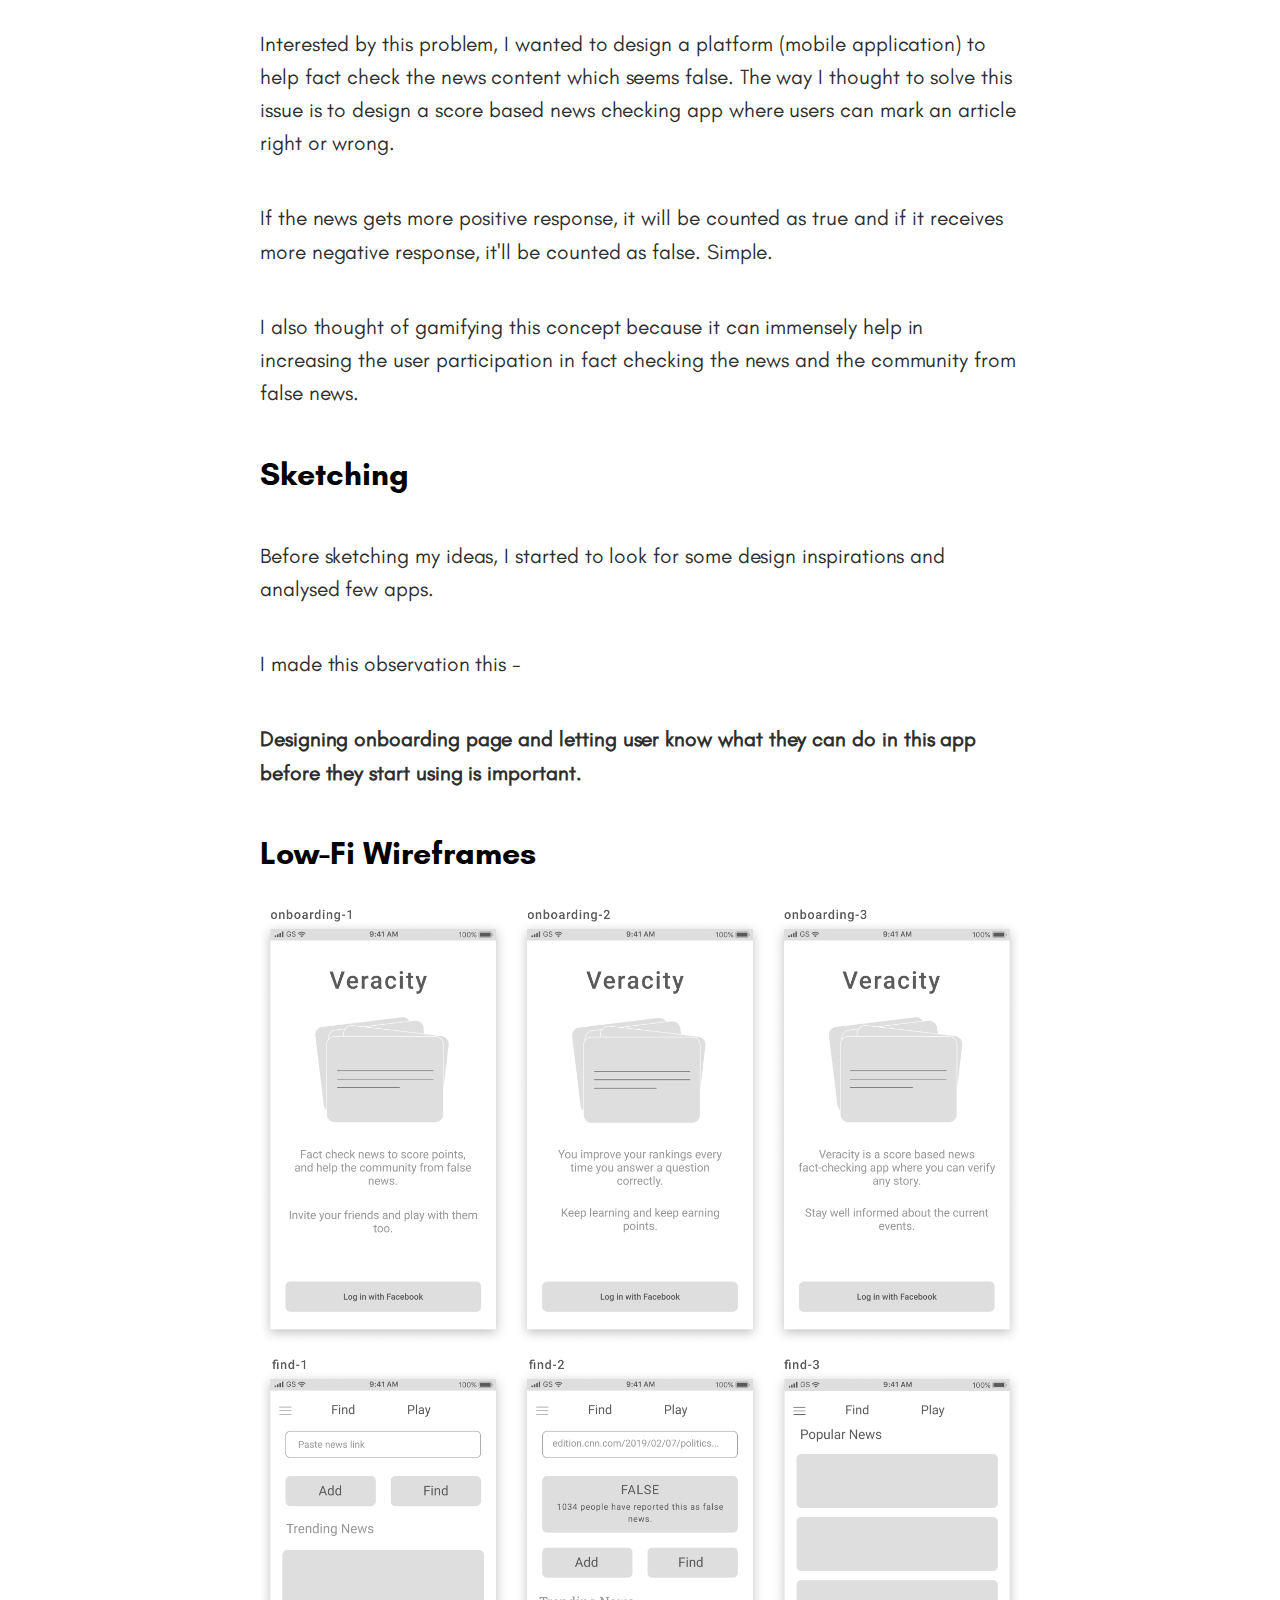
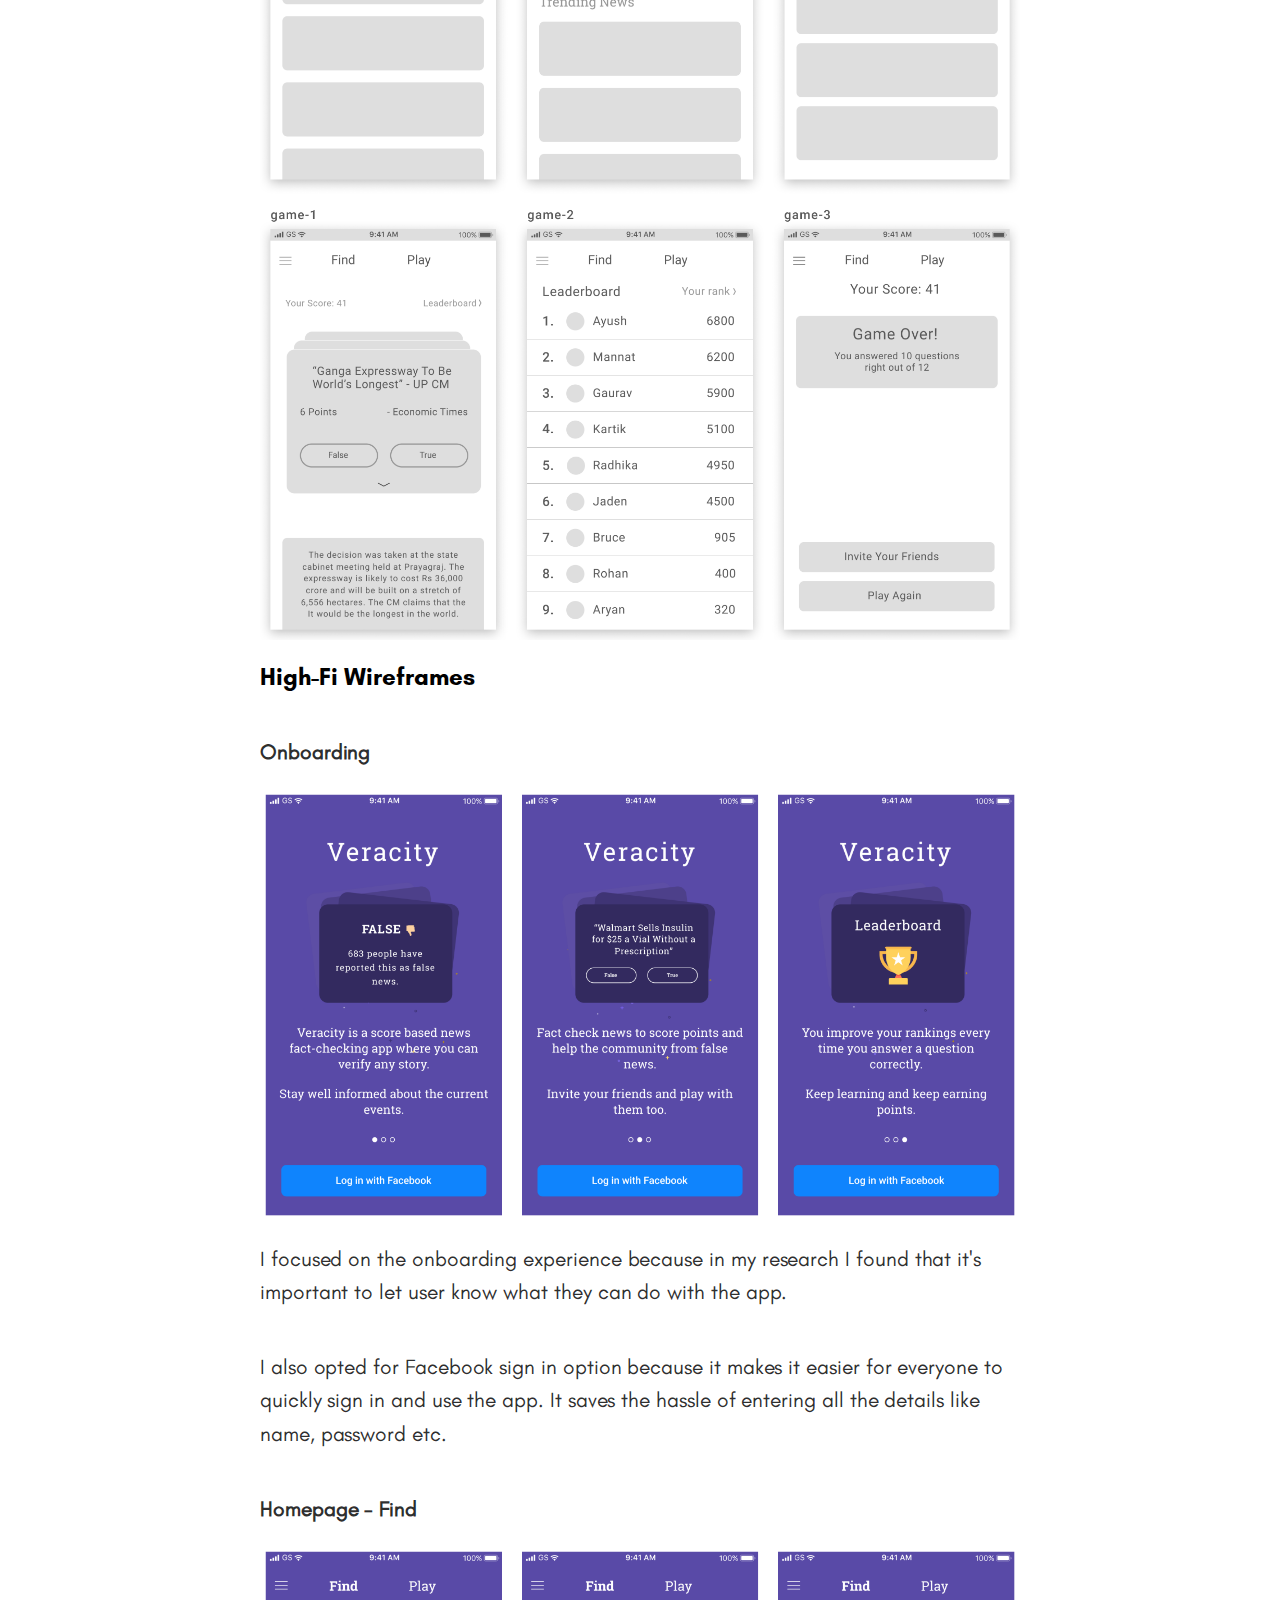
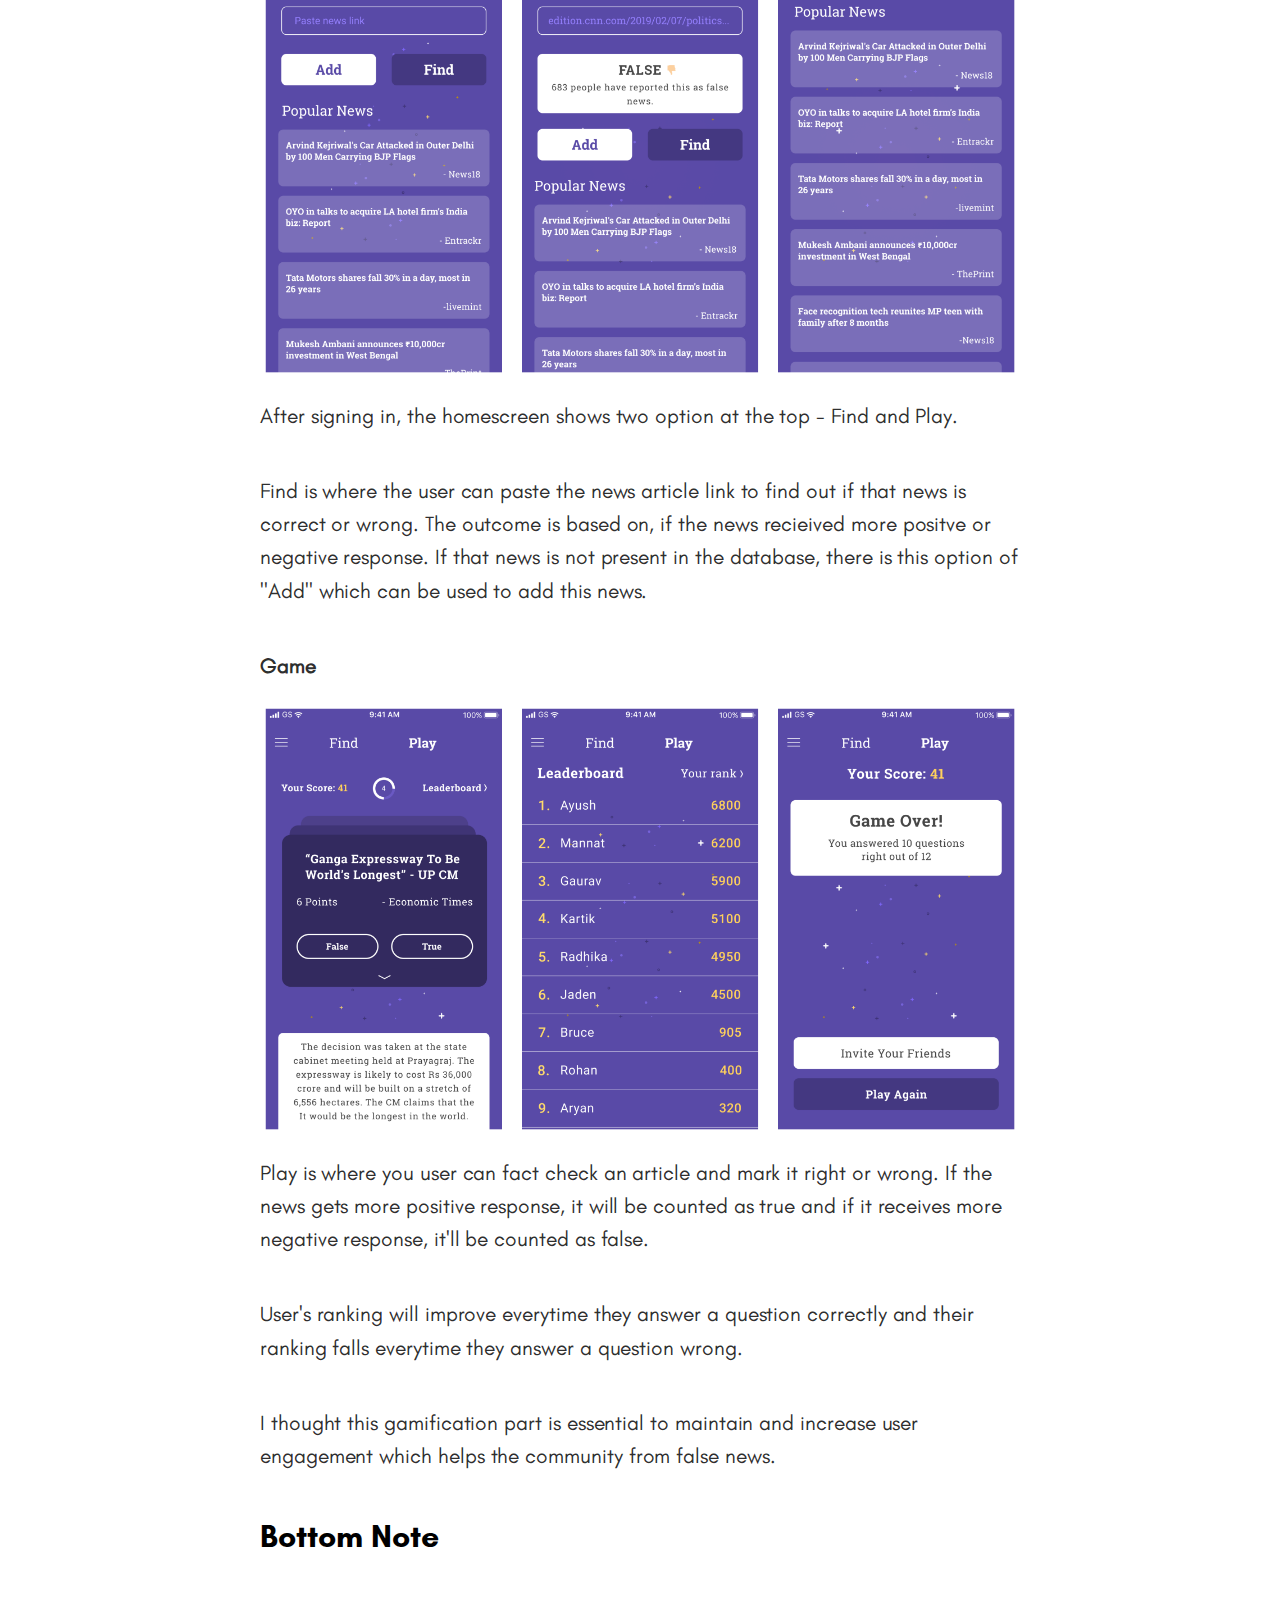
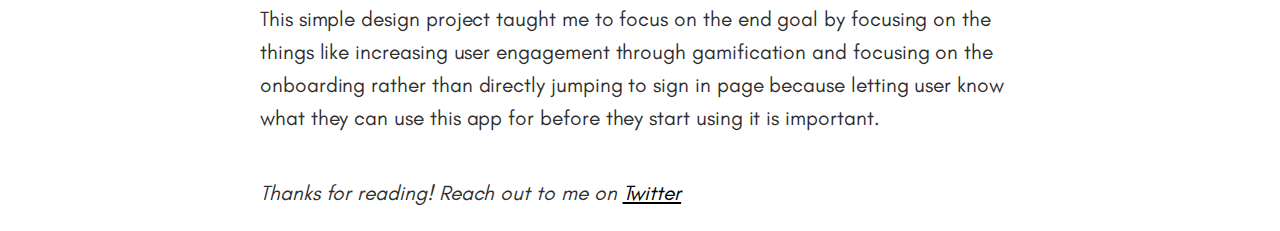
<file: veracity.html>
<!DOCTYPE html><html lang="en" class="no-js"><head> <meta charset="utf-8"> <meta name="viewport" content="width=device-width, initial-scale=1.0"> <meta name="author" content="Surya Narayanan"> <meta name="description" content="Hi, I'm Surya and I like making great product experiences."> <title>Surya Narayanan</title> <link rel="icon" type="image/png" href="images/favicon.png"> <link rel="stylesheet" href="css/basic.css"> <link rel="stylesheet" href="css/zoom.css"> <meta property="og:site_name" content="Surya Narayanan"/> <meta property="og:title" content="Surya Narayanan"/> <meta property="og:url" content="https://snarayanan.me/"/> <meta property="og:type" content="website"/> <meta itemprop="name" content="Surya Narayanan"/> <meta itemprop="url" content="https://snarayanan.me/"/> <meta name="twitter:title" content="Surya Narayanan"/> <meta name="twitter:url" content="https://snarayanan.me/"/> <meta name="twitter:card" content="summary"/></head><body> <div class="container"> <header class="animated fadeIn"> <div class="name-style"> <a href="https://snarayanan.me/"> <p>Surya <br>Narayanan</p></a> </div></header> </div><article> <h1>Veracity: Finding False News</h1><img src="images/img-4.png" class="veracity-img"> <p><strong>Timeline - 3 Days, January 2019</strong></p><h1>The Problem</h1> <p>Nowadays most people typically consume their news through social media, resulting in a surface-level misinformed understanding of the current events. There has also been a decrease in how much of an article that people read.</p><p><strong>Most people will just scroll through their newsfeed and stumble upon relevant news content but just read the headlines.</strong></p><p>There are also many "fake news" that compete for attention with sensational headlines which tends to get shared more often due to the lack of readers fact checking or reading more than the headline.</p><p>And news always played a significant role in influencing decisions for people.</p><div class="card"> <a href="https://www.forbes.com/sites/nicolemartin1/2018/11/30/how-social-media-has-changed-how-we-consume-news/#7bf2c803c3ca" class="link" target="_blank"> <p class="link-title">How Social Media Has Changed How We Consume News</p><p class="link-desc">It’s the age of “fake news” and gone are the days of waiting for the morning news for breaking stories.</p><p class="link-desc">www.forbes.com</p></a> </div><h1>Ideation</h1> <p>Interested by this problem, I wanted to design a platform (mobile application) to help fact check the news content which seems false. The way I thought to solve this issue is to design a score based news checking app where users can mark an article right or wrong.</p><p>If the news gets more positive response, it will be counted as true and if it receives more negative response, it'll be counted as false. Simple.</p><p>I also thought of gamifying this concept because it can immensely help in increasing the user participation in fact checking the news and the community from false news.</p><h1>Sketching</h1> <P>Before sketching my ideas, I started to look for some design inspirations and analysed few apps.</P> <p>I made this observation this -</p><p><strong>Designing onboarding page and letting user know what they can do in this app before they start using is important.</strong></p><h1>Low-Fi Wireframes</h1> <img src="images/frame.png" data-action="zoom"> <h2>High-Fi Wireframes</h2> <p><strong>Onboarding</strong></p><img src="images/veracity-1.png" data-action="zoom"> <p>I focused on the onboarding experience because in my research I found that it's important to let user know what they can do with the app.</p><p>I also opted for Facebook sign in option because it makes it easier for everyone to quickly sign in and use the app. It saves the hassle of entering all the details like name, password etc.</p><p><strong>Homepage - Find</strong></p><img src="images/veracity-2.png" data-action="zoom"> <p>After signing in, the homescreen shows two option at the top - Find and Play.</p><p>Find is where the user can paste the news article link to find out if that news is correct or wrong. The outcome is based on, if the news recieived more positve or negative response. If that news is not present in the database, there is this option of "Add" which can be used to add this news.</p><p><strong>Game</strong></p><img src="images/veracity-3.png" data-action="zoom"> <p>Play is where you user can fact check an article and mark it right or wrong. If the news gets more positive response, it will be counted as true and if it receives more negative response, it'll be counted as false.</p><p>User's ranking will improve everytime they answer a question correctly and their ranking falls everytime they answer a question wrong.</p><p>I thought this gamification part is essential to maintain and increase user engagement which helps the community from false news.</p><h1>Bottom Note</h1> <p>This simple design project taught me to focus on the end goal by focusing on the things like increasing user engagement through gamification and focusing on the onboarding rather than directly jumping to sign in page because letting user know what they can use this app for before they start using it is important.</p><p><i>Thanks for reading! Reach out to me on <a href="https://www.twitter.com/snarayanann" target="_blank" class="link-twitter">Twitter</a></i></p></article> <script src="js/zoom-vanilla.min.js"></script></body></html>
</file>
<file: css/basic.css>
code,pre{background:#eee}.line-numbers a,.link,.name-style a{text-decoration:none}@font-face{font-family:glacial-indifference;src:url(../fonts/GlacialIndifference-Regular.otf)}@font-face{font-family:glacial-indifference-italics;src:url(../fonts/GlacialIndifference-Italic.otf)}@font-face{font-family:glacial-indifference-bold;src:url(../fonts/GlacialIndifference-Bold.otf)}header .name-style{font-family:glacial-indifference;font-size:24px;font-weight:700;line-height:32px;margin-top:25px;letter-spacing:8px;text-transform:uppercase;text-align:center}.name-style a{color:#000}article>*{min-width:0;grid-column:4}article>h1,article>h2{font-family:glacial-indifference-bold}article>li,article>p{font-family:glacial-indifference}article>p{--x-height-multiplier:0.375;--baseline-multiplier:0.17;font-weight:400;font-style:normal;font-size:21px;line-height:1.58;letter-spacing:-.003em;color:rgba(0,0,0,.84);text-rendering:optimizeLegibility;-webkit-font-smoothing:antialiased}article>.aside{font-family:glacial-indifference-bold;margin:30px 20px;color:#666;font-size:.8em}img{width:100%}.line-numbers a{color:#000;padding-right:1em}code{padding:2px 5px}pre{padding:10px 15px;overflow:auto}pre>code{padding:0}figure{margin:0}figure figcaption{color:#666;font-style:italic;font-size:.8em}.link,.link-twitter{color:#000}.imp,.lists,li span{font-size:21px}article{display:grid;grid-template-columns:1fr 1fr 10px 760px 10px 1fr 1fr}article>figure{grid-column:1/-1;margin:20px 0}article>.aside{grid-column:5/-1}article>blockquote{grid-column:3/span 2;margin:0;color:#000;border-left:3px solid #000;padding-left:10px}.lists{font-family:glacial-indifference;line-height:42px;margin-top:-20px}.card{width:760px;font-family:glacial-indifference;position:relative;margin-top:3%;margin-left:auto;margin-right:auto;background-color:#FFF;padding-right:0;padding-left:0;border-radius:10px;border:1px solid #e9e9e9}.imp,li,li span{font-family:glacial-indifference}.card p{padding-left:25px;padding-right:25px;padding-top:20px}.link-title{margin-top:-5px}.link-desc{margin-top:-15px;color:#727272}body,html{margin:0;padding:0;line-height:1.4}li{margin:10px 0}@media only screen and (max-width:768px){article{display:grid;grid-template-columns:1fr 1fr 10px 340px 10px 1fr 1fr}.card{width:auto}}
</file>
<file: css/zoom.css>
img[data-action="zoom"] {
  cursor: zoom-in;
}
.zoom-img,
.zoom-img-wrap {
  position: relative;
  z-index: 666;
  transition: all 300ms;
}
img.zoom-img {
  cursor: zoom-out;
}
.zoom-overlay {
  cursor: zoom-out;
  z-index: 420;
  background: #fff;
  position: fixed;
  top: 0;
  left: 0;
  right: 0;
  bottom: 0;
  filter: "alpha(opacity=0)";
  opacity: 0;
  transition:      opacity 300ms;
}
.zoom-overlay-open .zoom-overlay {
  filter: "alpha(opacity=100)";
  opacity: 1;
}

/*# sourceMappingURL=[data-uri] */
</file>
